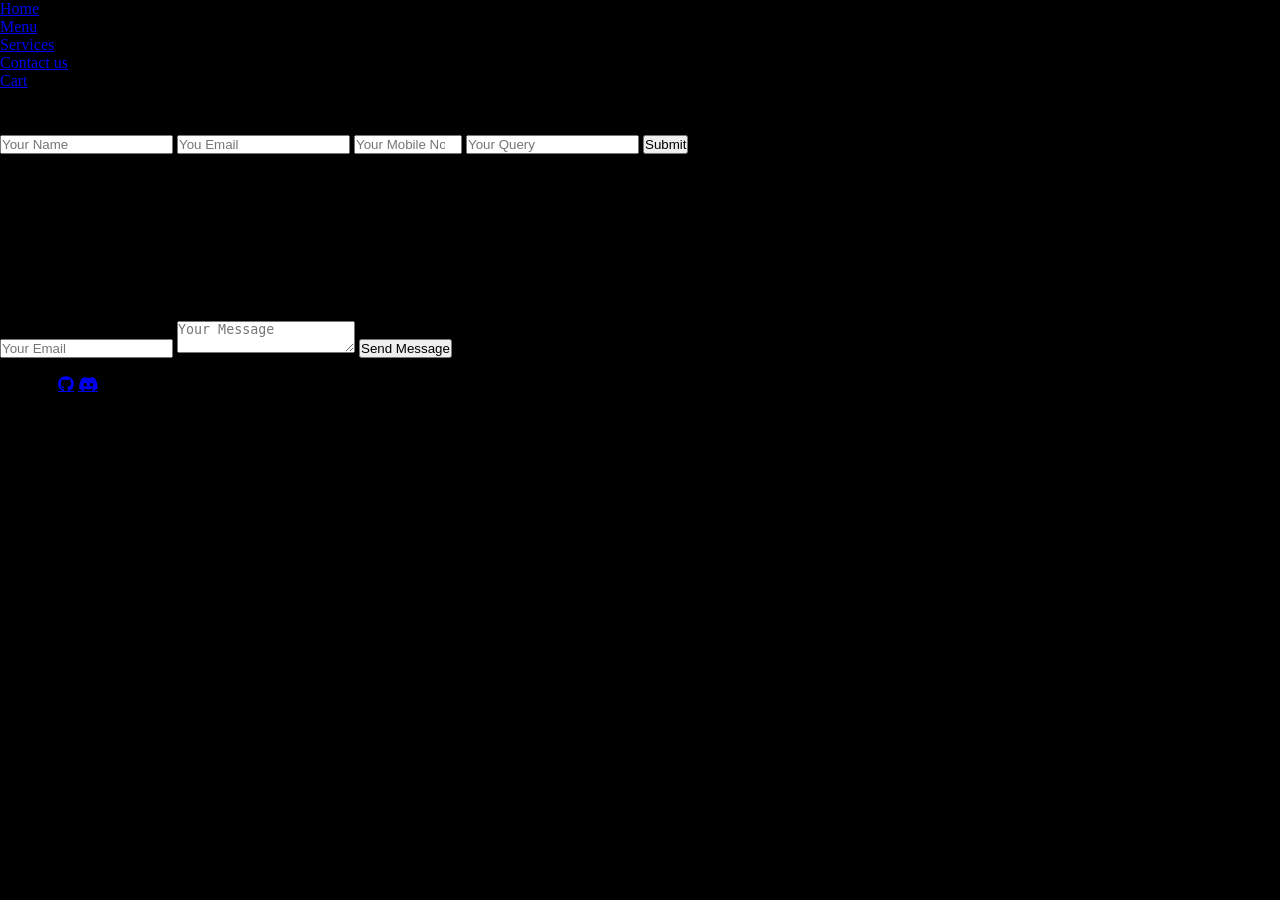
<file: contact_GSSoC_contributed.html>
<!DOCTYPE html>
<html lang="en">

<head>
    <meta charset="UTF-8">
    <meta name="viewport" content="width=device-width, initial-scale=1.0">
    <title>Document</title>

    <link
        href="https://fonts.googleapis.com/css2?family=Fuggles&family=Mooli&family=Oswald:wght@600&family=Roboto:wght@100;300&display=swap"
        rel="stylesheet">
    <link href="https://fonts.googleapis.com/css?family=Baloo+Bhai|Bree+Serif&display=swap" rel="stylesheet">

    <link rel="stylesheet" href="https://cdnjs.cloudflare.com/ajax/libs/font-awesome/6.4.2/css/all.min.css"
        integrity="sha512-z3gLpd7yknf1YoNbCzqRKc4qyor8gaKU1qmn+CShxbuBusANI9QpRohGBreCFkKxLhei6S9CQXFEbbKuqLg0DA=="
        crossorigin="anonymous" referrerpolicy="no-referrer" />
    <link rel="preconnect" href="https://fonts.googleapis.com">
    <link rel="preconnect" href="https://fonts.gstatic.com" crossorigin>
    <link href="https://fonts.googleapis.com/css2?family=Dancing+Script:wght@400..700&display=swap" rel="stylesheet">

    <link rel="stylesheet" href="../style.css">
</head>

<body class="contact_page">
    <header class="contact_header">
        <nav class="navbar">
            <ul id="header-items">
                <li><a href="../index.html">Home</a></li>
                <li><a href="menu.html">Menu</a></li>
                <li><a href="services.html">Services</a></li>
                <li><a href="contact_Samarup.html">Contact us</a></li>
                <li><a href="cart.html">Cart</a></li>
            </ul>
        </nav>
    </header>

    <div class="main_content">
        <div class="contact_info">
            <h2 class="get_in_touch">Get in Touch</h2>
            <p class="contact_message">Hi, thank you so much for choosing Foodies today. Please fill out this form and
                we will get back to you ASAP.</p>
            <form action="/submit" method="POST" class="contact_form">
                <input required class="contact_name" type="text" placeholder="Your Name" />
                <input required class="contact_email" type="email" placeholder="You Email" />
                <input required class="contact_number" type="number" min="0" max="9999999999" pattern="[0-9]{10,}"
                    placeholder="Your Mobile No." />
                <input required class="contact_textarea" type="textarea" placeholder="Your Query" />
                <button class="contact_submit" type="submit">Submit</button>
            </form>
        </div>
        <div class="contact_us">
            <h1>Contact Us</h1>
        </div>
    </div>

    <footer>
        <div class="foot-panel2">
            <ul class="footer-colums">
                <p>Our Pages</p>
                <a>Home</a>
                <a>Menu</a>
                <a>Services</a>
                <a>Contact</a>
                <a>Cart</a>
            </ul>

            <ul class="footer-colums">
                <p> Exclusive Offers</p>
                <a>Foodie Discounts</a>
                <a>Limited-Time Promotions</a>
                <a>Special Event Packages</a>
                <a>Membership Benefits</a>
                <a>Early Access to New Recipes</a>
                <a>VIP Foodie Events</a>
                <a>Personalized Culinary Experiences</a>
            </ul>

            <ul class="footer-colums">
                <p>Payment Products</p>
                <a>Secure Checkout</a>
                <a>Credit/Debit Cards</a>
                <a>Online Payment</a>
                <a>Mobile Wallets</a>
                <a>Contactless Payments</a>
            </ul>

            <form id="contactForm">
                <h3>Contact Us!</h3>
                <!-- <label for="name">Name:</label> -->
                <!-- <input type="text" id="name" name="name" placeholder="Your Name" required>-->
                <!-- <label for="email">Email:</label> -->
                <input type="email" id="email" name="email" placeholder="Your Email" required>

                <!-- <label for="message">Message:</label> -->
                <textarea id="message" name="message" placeholder="Your Message" required></textarea>

                <button id="butt" type="submit">Send Message</button>
            </form>
        </div>

        <div class="foot_panel4">
            <div class="pages">
                <h4>Follow Us</h4>

                <div class="social-icons">
                    <a class="fa-brands fa-facebook"></a>
                    <a class="fa-brands fa-instagram"></a>
                    <a class="fa-brands fa-twitter"></a>
                    <a class="fa-brands fa-github" href="https://github.com/khushi-joshi-05/Food-ordering-website"
                        target="_blank"></a>
                    <a class="fa-brands fa-discord" href="https://discord.com/invite/sybYafYA" target="_blank"></a>
                </div>
                <p>Stay connected with us on social media for the latest updates, recipes, and foodie adventures.
                </p>
                <div class="copyright">
                    &copy; 2024 Foodies . All Rights Reserved. | Developed by Khushi Joshi</p>
                </div>
            </div>
    </footer>
</body>

</html>
</file>
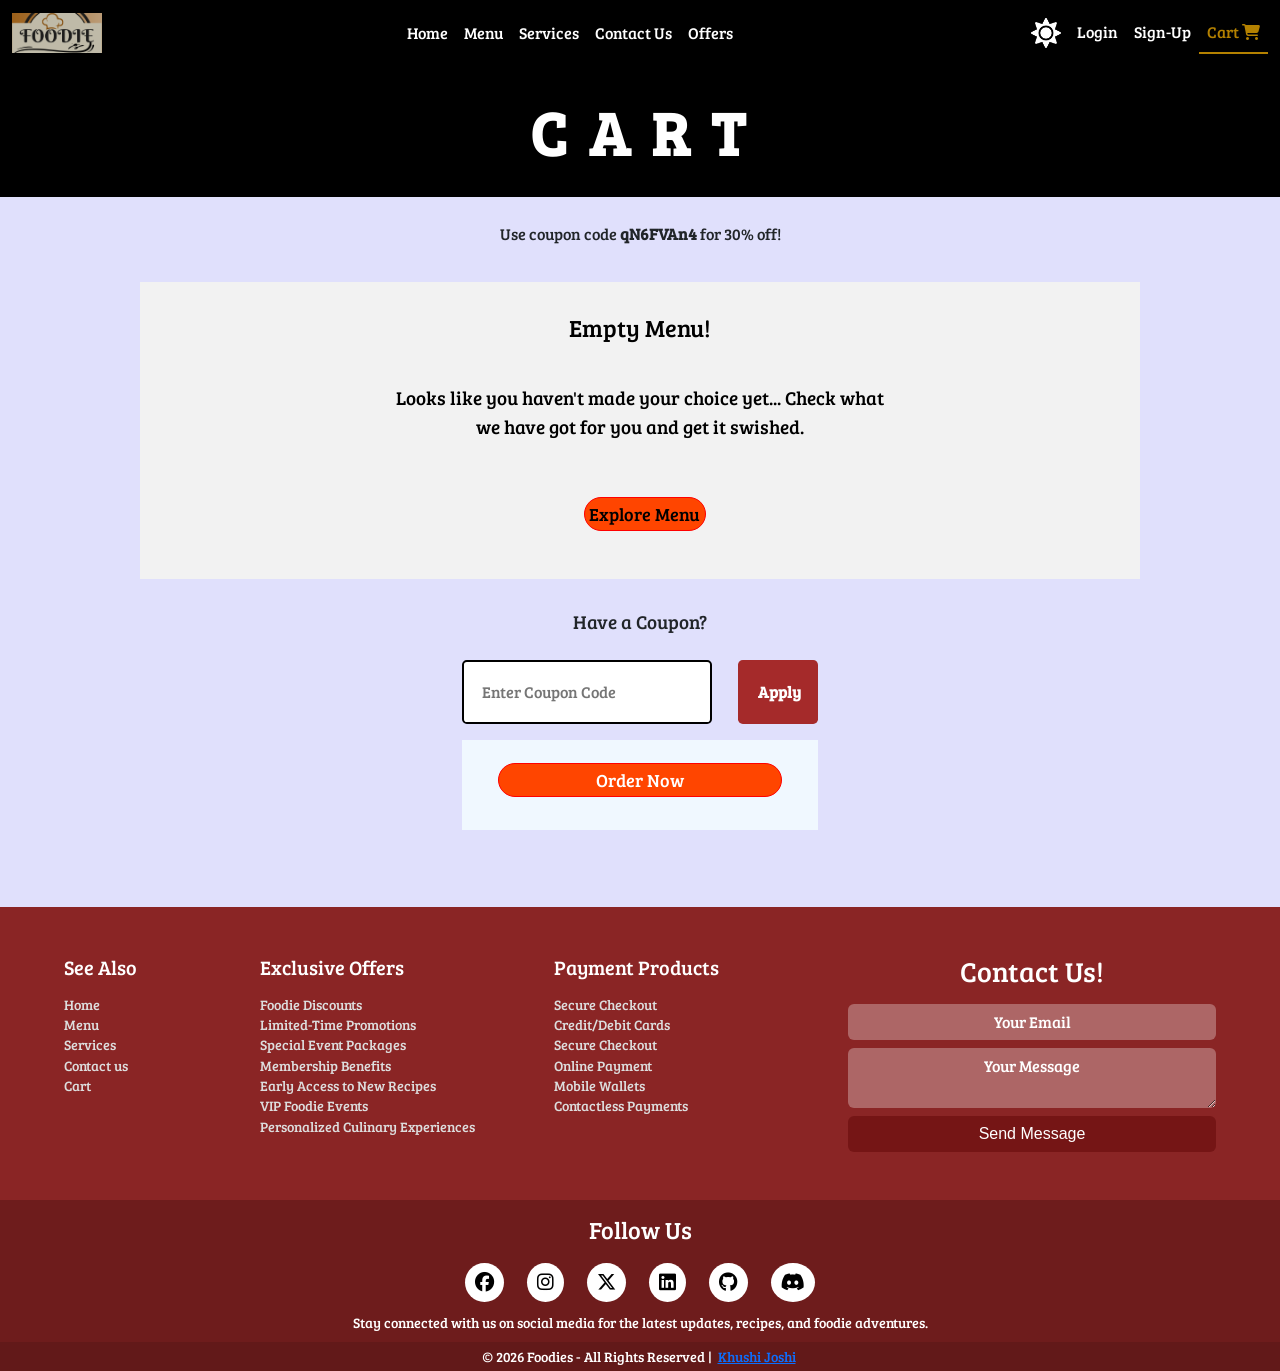
<file: Html-files/cart.html>
<!DOCTYPE html>
<html lang="en">

<head>
    <meta charset="UTF-8">
    <meta name="viewport" content="width=device-width, initial-scale=1.0">
    <title>My Cart</title>
    <link
        href="https://fonts.googleapis.com/css2?family=Fuggles&family=Mooli&family=Oswald:wght@600&family=Roboto:wght@100;300&display=swap"
        rel="stylesheet">
    <link href="https://fonts.googleapis.com/css?family=Baloo+Bhai|Bree+Serif&display=swap" rel="stylesheet">
    <link rel="stylesheet" href="https://cdnjs.cloudflare.com/ajax/libs/font-awesome/6.4.2/css/all.min.css"
        integrity="sha512-z3gLpd7yknf1YoNbCzqRKc4qyor8gaKU1qmn+CShxbuBusANI9QpRohGBreCFkKxLhei6S9CQXFEbbKuqLg0DA=="
        crossorigin="anonymous" referrerpolicy="no-referrer" />
    <link href="https://cdn.jsdelivr.net/npm/bootstrap@5.3.3/dist/css/bootstrap.min.css" rel="stylesheet"
        integrity="sha384-QWTKZyjpPEjISv5WaRU9OFeRpok6YctnYmDr5pNlyT2bRjXh0JMhjY6hW+ALEwIH" crossorigin="anonymous">
    <script src="https://cdn.jsdelivr.net/npm/bootstrap@5.3.3/dist/js/bootstrap.bundle.min.js"
        integrity="sha384-YvpcrYf0tY3lHB60NNkmXc5s9fDVZLESaAA55NDzOxhy9GkcIdslK1eN7N6jIeHz" crossorigin="anonymous"
        defer></script>
    <link rel="stylesheet" href="../Css-files/scroll-top-button.css">
    <link rel="stylesheet" href="../Css-files/content.css">
    <link rel="stylesheet" href="../Css-files/cart.css">
    <link rel="stylesheet" href="../Css-files/navbar.css">
    <link rel="stylesheet" href="../Css-files/footer.css">
</head>

<body>
    <div class="coupen">
        <marquee behavior="" direction="left" class="coupen-inner"></marquee>
    </div>
    <div class="head_container">
        <header>
            <nav class="navbar navbar-expand-lg fixed-top">
                <div class="container-fluid">
                    <a href="../index.html" class="navbar-brand opacity-75 flex-fill">
                        <img src="../Images/logo/Foodielogo.png" height="40">
                    </a>
                    <button class="navbar-toggler order-1" type="button" data-bs-toggle="collapse" data-bs-target=".hamburgeritems"
                        aria-controls="navbarNav" aria-expanded="false" aria-label="Toggle navigation">
                        <span class="navbar-toggler-icon"></span>
                    </button>
                    <div class="collapse navbar-collapse hamburgeritems centerdiv order-2 order-lg-0">
                        <ul class="navbar-nav center-links">
                            <li class="nav-item">
                                <a class="nav-link" aria-current="page" href="../index.html">Home</a>
                            </li>
                            <li class="nav-item">
                                <a class="nav-link" href="../Html-files/menu.html">Menu</a>
                            </li>
                            <li class="nav-item dropdown">
                                <a class="nav-link services" href="../Html-files/services.html" aria-expanded="false">Services</a>
                                <ul class="dropdown-menu">
                                    <li><a class="dropdown-item" href="#">Ordering options</a></li>
                                    <li><a class="dropdown-item" href="#">Order Tracking</a></li>
                                    <li><a class="dropdown-item" href="#">Customer Support</a></li>
                                    <li><a class="dropdown-item" href="#">FAQS</a></li>
                                </ul>
                            </li>
                            <li class="nav-item">
                                <a class="nav-link" href="../Html-files/contact.html">Contact Us</a>
                            </li>
                            <li class="nav-item">
                                <a class="nav-link" href="../Html-files/offers.html">Offers</a>
                            </li>
                        </ul>
                    </div>
                    <div class="order-0 ml-auto p-2">
                        <img class="nav-link" src="../Images/navbar/sun.png" id="theme-toggle-icon" alt="theme toggler button">
                    </div>
                    <div class="collapse navbar-collapse hamburgeritems enddiv order-3 ">
                        <ul class="navbar-nav end-links">
                            <li class="nav-item">
                                <a class="nav-link" href="../Html-files/login.html">Login</a>
                            </li>
                            <li class="nav-item">
                                <a class="nav-link" href="../Html-files/signup.html">Sign-Up</a>
                            </li>
                            <li class="nav-item">
                                <a class="nav-link active" href="../Html-files/cart.html">
                                    Cart
                                    <i class="fa-solid fa-cart-shopping"></i>
                                </a>
                            </li>
                        </ul>
                    </div>
                </div>
            </nav>
        </header>

        <div class="mainhead">
            <h1>C A R T</h1>
        </div>
    </div>

    <section class="cart-section">
        <div id="couponCode">
            <p>Use coupon code <b>qN6FVAn4</b> for 30% off!</p>
        </div>

        <div class="cart">
            <div class="empty-cart">
            </div>
            <div class="cart-details">
                <div id="cart-items">
                </div>
                <div id="cart-total"></div>
            </div>
        </div>


        <!-- Input Section For Coupon Code -->

        <div class="inputForCoupon">

            <label for="couponCodes" id="haveCoupon">Have a Coupon?</label>
            <div class="enterCouponCode">
                <input type="text" name="inputCode" id="inputCode" placeholder="Enter Coupon Code">
                <button id="applyCouponButton" onclick="applyFirstTimeDiscount()">Apply</button>
            </div>

            <p class="congomessagebox">
                <button type="submit" class="butt" id="orderNowButton">Order Now</button>
                <!-- id="orderNowButton" class="butt"-->
            <div id="myModal" class="modal">
                <div class="modal-content">
                    <span class="close">&times;</span>

                    <!-- <h1>Congratulations!</h1> -->
                    <center><img src="../Images/party-popper.jpg" width="70" height="100"><img
                            src="../Images/congratulation-text.jpg" width="290" height="120"> <img
                            src="../Images/party-popper.jpg" width="70" height="100"></center>

                    <center>
                        <p>Thankyou for choosing our foodie!!</p>
                    </center>
                    <center><img src="../Images/order-placedsign.jpg" width="120" height="80"></center>
                    <center>
                        <p>You have made your first order.</p>
                    </center>
                    <center> <b> Follow us on:</b></center>
                    <center><img src="../Images/social-media-symbols.png" height="30"></center>
                </div>
            </div>
            </p>

        </div>
    </section>
    
        <footer>
            <div class="foot-panel1 w-100">
                <div class="container-fluid py-5 px-0">
                    <div class="row justify-content-evenly gy-5">
                        <div class="col-6 col-sm-3 col-md-2 col-xl-2">
                            <h5 class="mb-3">See Also</h5>
                            <ul class="nav flex-column">
                                <li class="nav-item">
                                    <a class="nav-link" href="../index.html">Home</a>
                                </li>
                                <li class="nav-item">
                                    <a class="nav-link" href="../Html-files/menu.html">Menu</a>
                                </li>
                                <li class="nav-item">
                                    <a class="nav-link" href="../Html-files/services.html">Services</a>
                                </li>
                                <li class="nav-item">
                                    <a class="nav-link" href="../Html-files/contact.html">Contact us</a>
                                </li>
                                <li class="nav-item">
                                    <a class="nav-link" href="../Html-files/cart.html">Cart</a>
                                </li>
                            </ul>
                        </div>

                        <div class="col-6 col-sm-5 col-md-3 col-xl-3">
                            <h5 class="mb-3">Exclusive Offers</h5>
                            <ul class="nav flex-column">
                                <li class="nav-item">
                                    <a href="#" class="nav-link">Foodie Discounts</a>
                                </li>
                                <li class="nav-item">
                                    <a class="nav-link" href="#">Limited-Time Promotions</a>
                                </li>
                                <li class="nav-item">
                                    <a class="nav-link" href="#">Special Event Packages</a>
                                </li>
                                <li class="nav-item">
                                    <a class="nav-link" href="#">Membership Benefits</a>
                                </li>
                                <li class="nav-item">
                                    <a class="nav-link" href="#">Early Access to New Recipes</a>
                                </li>
                                <li class="nav-item">
                                    <a class="nav-link" href="#">VIP Foodie Events</a>
                                </li>
                                <li class="nav-item">
                                    <a class="nav-link" href="#">Personalized Culinary Experiences</a>
                                </li>
                            </ul>
                        </div>

                        <div class="col-6 col-sm-4 col-md-4 col-xl-3">
                            <h5 class="mb-3">Payment Products</h5>
                            <ul class="nav flex-column">
                                <li class="nav-item">
                                    <a href="" class="nav-link">Secure Checkout</a>
                                </li>
                                <li class="nav-item">
                                    <a href="" class="nav-link">Credit/Debit Cards</a>
                                </li>
                                <li class="nav-item">
                                    <a href="" class="nav-link">Secure Checkout</a>
                                </li>
                                <li class="nav-item">
                                    <a href="" class="nav-link">Online Payment</a>
                                </li>
                                <li class="nav-item">
                                    <a href="" class="nav-link">Mobile Wallets</a>
                                </li>
                                <li class="nav-item">
                                    <a href="" class="nav-link">Contactless Payments</a>
                                </li>
                            </ul>
                        </div>

                        <div class="col-6 col-md-3 col-xl-4">
                            <form id="contactForm" action="https://formsubmit.co/xyz@gmail.com" method="POST">
                                <h3 class="text-center mb-3">Contact Us!</h3>
                                <input type="email" id="footer-email" name="email" placeholder="Your Email"
                                    class="text-center form-control mb-2" required>
                                <textarea id="footer-message" name="message" placeholder="Your Message"
                                    class="text-center form-control mb-2" required></textarea>
                                <div class="d-grid gap-2 col-12">
                                    <button type="submit" class="btn btn-danger">Send Message</button>
                                </div>
                            </form>
                        </div>
                    </div>
                </div>
            </div>
            <div class="foot-panel2">
                <div class="media-handles pt-3 pb-2">
                    <h4>Follow Us</h4>
                    <div class="social-icons">
                        <a class="fa-brands fa-facebook" href="https://facebook.com" target="_blank"></a>
                        <a class="fa-brands fa-instagram" href="https://instagram.com" target="_blank"></a>
                        <a class="fa-brands fa-x-twitter" href="https://twitter.com" target="_blank"></a>
                        <a class="fa-brands fa-linkedin" href="https://linkedin.com" target="_blank"></a>
                        <a class="fa-brands fa-github" href="https://github.com/khushi-joshi-05/Food-ordering-website"
                            target="_blank"></a>
                        <a class="fa-brands fa-discord" href="https://discord.com/invite/sybYafYA" target="_blank"></a>
                    </div>
                    <p class="text"> Stay connected with us on social media for the latest updates, recipes, and foodie
                        adventures. </p>
                </div>
                <div class="copyright py-1">
                    &copy;
                    <span id="copyright-year"></span> Foodies - All Rights Reserved |
                    <span id="author">
                        <a href="https://www.linkedin.com/in/khushi-joshi-95a587256/" target="_blank">Khushi Joshi</a>
                    </span>
                </div>
            </div>
        </footer>

        <!--Scroll top button-->
        <button id="scroll-top-button" class="scroll-top-button" onclick="goToTop()">
            <svg xmlns="http://www.w3.org/2000/svg" height="24px" viewBox="0 -960 960 960" width="24px" fill="white"
                class="arrow">
                <path d="M440-160v-487L216-423l-56-57 320-320 320 320-56 57-224-224v487h-80Z" />
            </svg>
        </button>
        <!--Scroll top button finish-->

        <script>document.getElementById("copyright-year").textContent = new Date().getFullYear();</script>
        <script src="navbar.js"></script>
        <script src="cart.js"></script>
        <script src="top.js"></script>
</body>

</html>
</file>
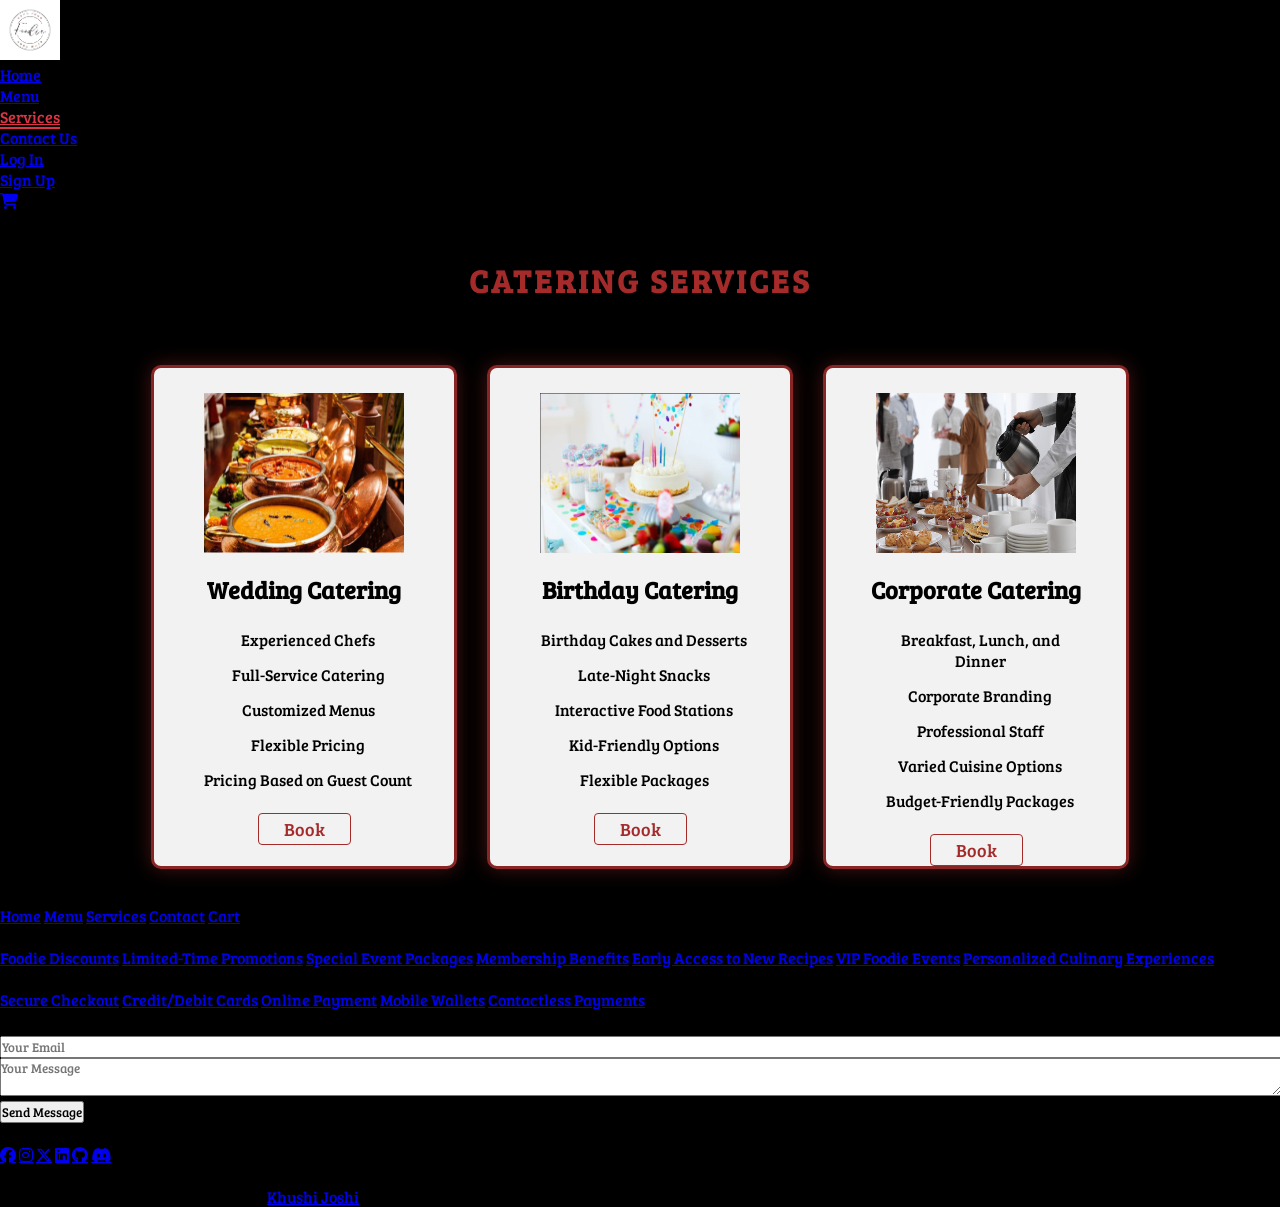
<file: Html-files/cateringservices.html>
<!DOCTYPE html>
<html lang="en">

<head>
    <meta charset="UTF-8">
    <meta name="viewport" content="width=device-width, initial-scale=1.0">
    <title>Services - Food Ordering Website</title>
    <link rel="stylesheet" href="https://cdnjs.cloudflare.com/ajax/libs/font-awesome/6.4.2/css/all.min.css"
        integrity="sha512-z3gLpd7yknf1YoNbCzqRKc4qyor8gaKU1qmn+CShxbuBusANI9QpRohGBreCFkKxLhei6S9CQXFEbbKuqLg0DA=="
        crossorigin="anonymous" referrerpolicy="no-referrer" />

    <link
        href="https://fonts.googleapis.com/css2?family=Fuggles&family=Mooli&family=Oswald:wght@600&family=Roboto:wght@100;300&display=swap"
        rel="stylesheet">
    <link href="https://fonts.googleapis.com/css?family=Baloo+Bhai|Bree+Serif&display=swap" rel="stylesheet">
    <link rel="stylesheet" href="../Css-files/content.css">
    <link rel="stylesheet" href="../Css-files/services.css">
    <link rel="stylesheet" href="../Css-files/cateringservices.css">
</head>

<body>

    <div class="head_container_service">
        <header>
            <nav>
                <div class="navigbar">
                    <div class="logo">
                        <a href="../index.html"><img src="../Images/foodie 3.png" height="60"
                                class="transparent-image"></a>
                    </div>
                    <ul class="ul1">
                        <li><a href="../index.html">Home</a></li>
                        <li><a href="menu.html">Menu</a></li>
                        <li><a href="services.html" id="active-page">Services</a></li>
                        <li><a href="offers.html">Contact Us</a></li>
                    </ul>
                    <div>
                        <ul class="ul2">
                            <li><a href="login.html">Log In</a></li>
                            <li><a href="signup.html">Sign Up</a></li>
                            <li><a class="" href="cart.html"><i class="fa-solid fa-cart-shopping"></i></a></li>
                        </ul>
                    </div>
                </div>
            </nav>
        </header>
        <div>
            <h1> CATERING SERVICES</h1>
            <div class="first_cont">
                <div class="items">
                    <img src="../Images/weddingimage.png" alt="Wedding Catering">
                    <h2>Wedding Catering</h2>
                    <ul class="container">
                        <li> Experienced Chefs</li>
                        <li> Full-Service Catering </li>
                        <li> Customized Menus</li>
                        <li> Flexible Pricing </li>
                        <li> Pricing Based on Guest Count</li>
                    </ul>
                    <button class="but">Book</button>
                </div>
                <div class="items">
                    <img src="../Images/birthdayImage.png" alt="Birthday Catering">
                    <h2>Birthday Catering</h2>
                    <ul class="container">
                        <li> Birthday Cakes and Desserts</li>
                        <li> Late-Night Snacks </li>
                        <li> Interactive Food Stations</li>
                        <li> Kid-Friendly Options</li>
                        <li> Flexible Packages</li>
                    </ul>
                    <button class="but">Book</button>
                </div>
                <div class="items">
                    <img src="../Images/corporateimage.png" alt="Corporate Catering">
                    <h2>Corporate Catering</h2>
                    <ul class="container">
                        <li> Breakfast, Lunch, and Dinner</li>
                        <li> Corporate Branding</li>
                        <li> Professional Staff</li>
                        <li>Varied Cuisine Options</li>
                        <li>Budget-Friendly Packages</li>
                    </ul>
                    <button class="but">Book</button>
                </div>

            </div>
        </div>





        <footer>
            <div class="foot-panel2">
                <ul class="footer-colums">
                    <p>Our Pages</p>
                    <a href="../index.html">Home</a>
                    <a href="menu.html">Menu</a>
                    <a href="#">Services</a>
                    <a href="offers.html">Contact</a>
                    <a href="cart.html">Cart</a>
                </ul>

                <ul class="footer-colums">
                    <p> Exclusive Offers</p>
                    <a href="#">Foodie Discounts</a>
                    <a href="#">Limited-Time Promotions</a>
                    <a href="#">Special Event Packages</a>
                    <a href="#">Membership Benefits</a>
                    <a href="#">Early Access to New Recipes</a>
                    <a href="#">VIP Foodie Events</a>
                    <a href="#">Personalized Culinary Experiences</a>
                </ul>

                <ul class="footer-colums">
                    <p>Payment Products</p>
                    <a href="#">Secure Checkout</a>
                    <a href="#">Credit/Debit Cards</a>
                    <a href="#">Online Payment</a>
                    <a href="#">Mobile Wallets</a>
                    <a href="#">Contactless Payments</a>
                </ul>

                <form id="contactForm">
                    <h3>Contact Us!</h3>
                    <!-- <label for="name">Name:</label> -->
                    <!-- <input type="text" id="name" name="name" placeholder="Your Name" required>-->
                    <!-- <label for="email">Email:</label> -->
                    <input type="email" id="email" name="email" placeholder="Your Email" required>

                    <!-- <label for="message">Message:</label> -->
                    <textarea id="message" name="message" placeholder="Your Message" required></textarea>

                    <button id="butt" type="submit">Send Message</button>
                </form>
            </div>

            <div class="foot_panel4">
                <div class="pages">
                    <h4>Follow Us</h4>

                    <div class="social-icons">
                        <a class="fa-brands fa-facebook" href="https://facebook.com" target="_blank"></a>
                        <a class="fa-brands fa-instagram" href="https://instagram.com" target="_blank"></a>
                        <a class="fa-brands fa-x-twitter" href="https://twitter.com" target="_blank"></a>
                        <a class="fa-brands fa-linkedin" href="https://linkedin.com" target="_blank"></a>
                        <a class="fa-brands fa-github" href="https://github.com/khushi-joshi-05/Food-ordering-website"
                            target="_blank"></a>
                        <a class="fa-brands fa-discord" href="https://discord.com/invite/sybYafYA" target="_blank"></a>
                    </div>
                    <p>Stay connected with us on social media for the latest updates, recipes, and foodie
                        adventures.
                    </p>
                    <div class="copyright">
                        &copy; <span id="copyright-year"></span> Foodies - All Rights Reserved | <span id="author">
                            <a href="https://www.linkedin.com/in/khushi-joshi-95a587256/" target="_blank">Khushi
                                Joshi</a>
                        </span></p>
                    </div>
                </div>
            </div>
        </footer>

        <script>document.getElementById("copyright-year").textContent = new Date().getFullYear();</script>
</body>

</html>
</file>
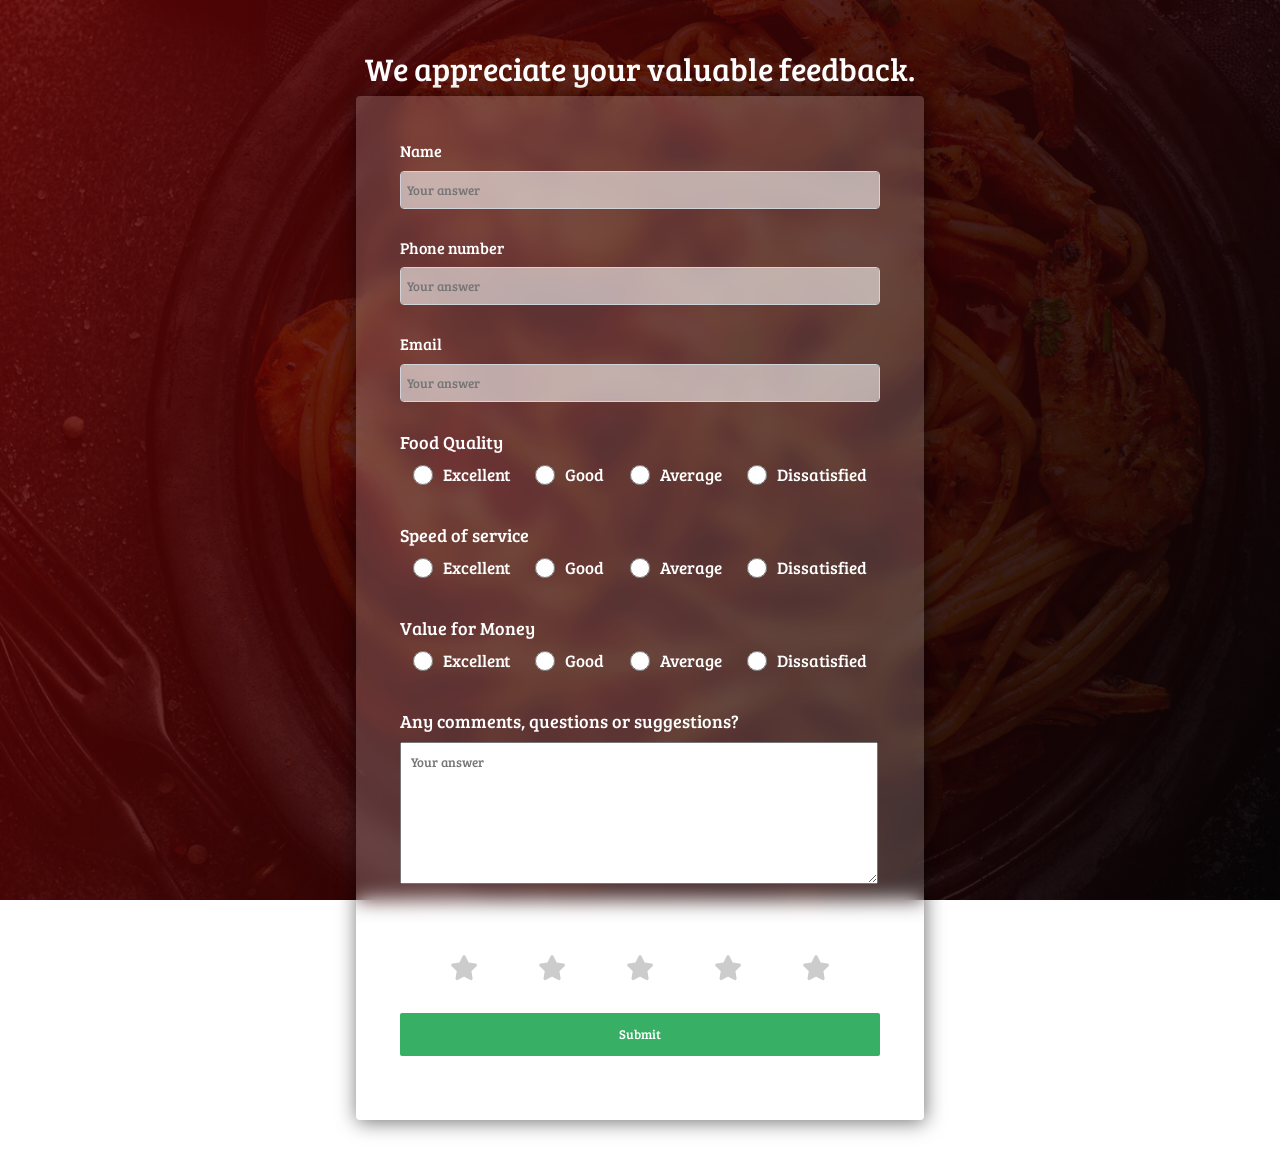
<file: Html-files/feedback.html>
<!DOCTYPE html>
<html lang="en">
<head>
    <meta charset="UTF-8">
    <meta name="viewport" content="width=device-width, initial-scale=1.0">
    <title>Document</title>
    <link rel="stylesheet" href="../Css-files/feedback.css">
    <script src="menuStars.js"></script>
    <link rel="stylesheet" href="https://cdnjs.cloudflare.com/ajax/libs/font-awesome/6.4.2/css/all.min.css"
    integrity="sha512-z3gLpd7yknf1YoNbCzqRKc4qyor8gaKU1qmn+CShxbuBusANI9QpRohGBreCFkKxLhei6S9CQXFEbbKuqLg0DA=="
    crossorigin="anonymous" referrerpolicy="no-referrer" />
    <link href="https://fonts.googleapis.com/css2?family=Fuggles&family=Mooli&family=Oswald:wght@600&family=Roboto:wght@100;300&display=swap" rel="stylesheet">
    <link href="https://fonts.googleapis.com/css?family=Baloo+Bhai|Bree+Serif&display=swap" rel="stylesheet">
</head>
<body>
    <div class="main-outer">
    <header>
        <h1 id="title" class="text-center">We appreciate your valuable feedback.</h1>
        
    </header>
    <form id="survey=-form">
        <fieldset>
            <label id="name_and_surname-label" for="name_and_surname">Name</label>
            <input id="name_and_surname" type="text" placeholder="Your answer" required class="form-control" />
        </fieldset>
        <fieldset>
            <label id="phone_number-label" for="phone_number">Phone number</label>
            <input id="phone_number" type="text" placeholder="Your answer" required class="form-control" />
        </fieldset>
        <fieldset>
            <label id="email-label" for="email">Email</label>
            <input id="email" type="text" placeholder="Your answer" required class="form-control" />
        </fieldset>
        <fieldset>
            <p class="pform">Food Quality</p>
            <div class="fqual">
            <label for="own_vhicle-yes"><input type="radio" name="quality" id="exc1" value="yes" class="input-radio" />Excellent</label>
            <label for="own_vhicle-no"><input type="radio" name="quality" id="good1" value="no" class="input-radio" />Good</label>
            <label for="own_vhicle-no"><input type="radio" name="quality" id="avg1" value="no" class="input-radio" />Average</label>
            <label for="own_vhicle-no"><input type="radio" name="quality" id="dis1" value="no" class="input-radio" />Dissatisfied</label>
        </div>
        </fieldset>
        <fieldset>
            <p class="pform">Speed of service</p>
            <div class="fqual">
            <label for="own_vhicle-yes"><input type="radio" name="speed" id="exc2" value="yes" class="input-radio" />Excellent</label>
            <label for="own_vhicle-no"><input type="radio" name="speed" id="good2" value="no" class="input-radio" />Good</label>
            <label for="own_vhicle-no"><input type="radio" name="speed" id="avg2" value="no" class="input-radio" />Average</label>
            <label for="own_vhicle-no"><input type="radio" name="speed" id="dis2" value="no" class="input-radio" />Dissatisfied</label>
        </div>
        </fieldset>
        <fieldset>
            <p class="pform">Value for Money</p>
            <div class="fqual">
            <label for="own_vhicle-yes"><input type="radio" name="value" id="exc3" value="yes" class="input-radio" />Excellent</label>
            <label for="own_vhicle-no"><input type="radio" name="value" id="good2" value="no" class="input-radio" />Good</label>
            <label for="own_vhicle-no"><input type="radio" name="value" id="avg3" value="no" class="input-radio" />Average</label>
            <label for="own_vhicle-no"><input type="radio" name="value" id="dis3" value="no" class="input-radio" />Dissatisfied</label>
        </div>
        </fieldset>
        
       
        <fieldset>
            <p class="pform">Any comments, questions or suggestions?</p>
        <textarea id="comments" name="comments" placeholder="Your answer" class="input-textarea"></textarea>
        </fieldset>
        <fieldset class="">
            <p class="rate-tit">How much would you like to rate us?</p>
            <div class="star-rating">
            <div class="star-button" onclick="rateItem(this, 1)"><i class="fas fa-star"></i></div>
            <div class="star-button" onclick="rateItem(this, 2)"><i class="fas fa-star"></i></div>
            <div class="star-button" onclick="rateItem(this, 3)"><i class="fas fa-star"></i></div>
            <div class="star-button" onclick="rateItem(this, 4)"><i class="fas fa-star"></i></div>
            <div class="star-button" onclick="rateItem(this, 5)"><i class="fas fa-star"></i></div>
        </div>
    </fieldset>
        <fieldset>
            <button type="submit" id="submit" class="submit-button">Submit</button>
        </fieldset>
    </form>
</div>
</body>
</html>
</file>
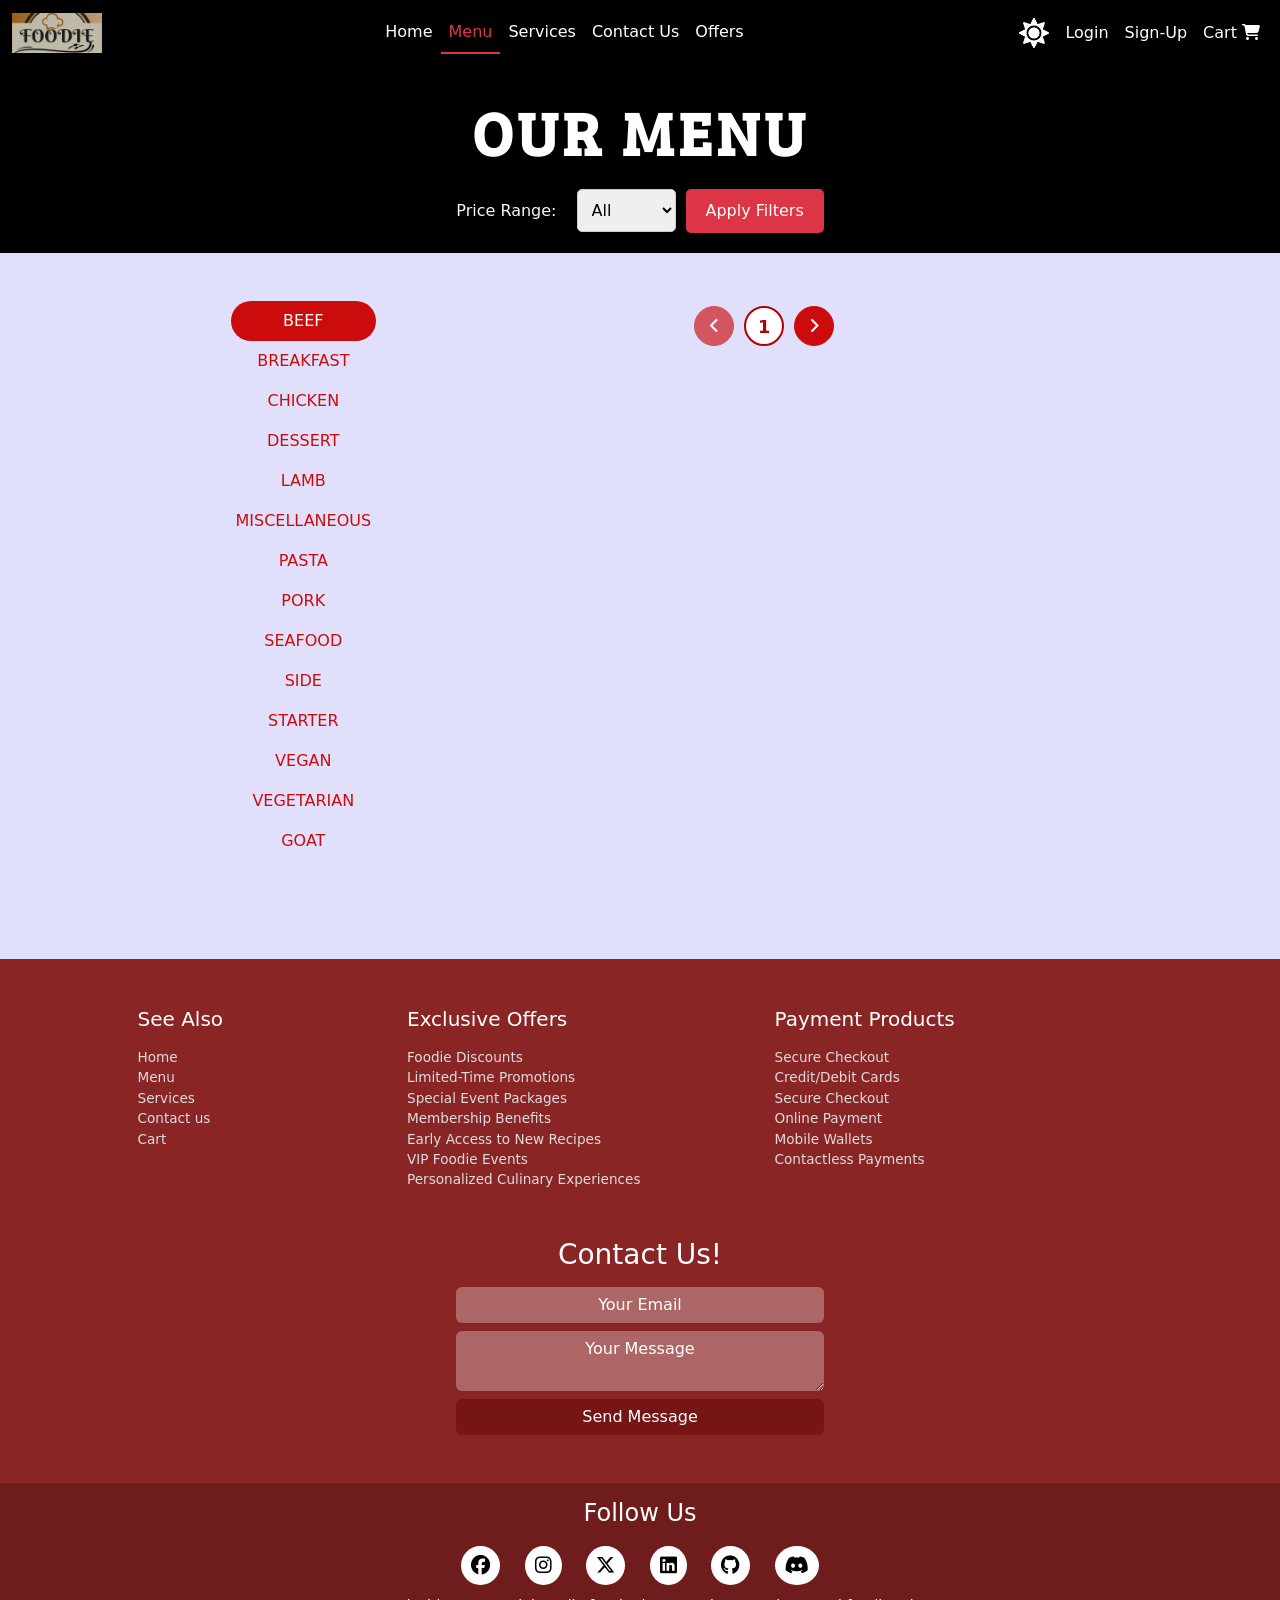
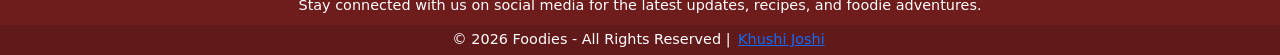
<file: Html-files/menu.html>
<!DOCTYPE html>
<html lang="en">
  <head>
    <meta charset="UTF-8" />
    <meta name="viewport" content="width=device-width, initial-scale=1.0" />
    <title>Menu - Food Ordering Website</title>

    <link
      href="https://fonts.googleapis.com/css2?family=Fuggles&family=Mooli&family=Oswald:wght@600&family=Roboto:wght@100;300&display=swap"
      rel="stylesheet"
    />
    <link
      href="https://fonts.googleapis.com/css?family=Baloo+Bhai|Bree+Serif&display=swap"
      rel="stylesheet"
    />
    <link
      rel="stylesheet"
      href="https://cdnjs.cloudflare.com/ajax/libs/font-awesome/6.4.2/css/all.min.css"
      integrity="sha512-z3gLpd7yknf1YoNbCzqRKc4qyor8gaKU1qmn+CShxbuBusANI9QpRohGBreCFkKxLhei6S9CQXFEbbKuqLg0DA=="
      crossorigin="anonymous"
      referrerpolicy="no-referrer"
    />
    <link
      href="https://cdn.jsdelivr.net/npm/bootstrap@5.3.3/dist/css/bootstrap.min.css"
      rel="stylesheet"
      integrity="sha384-QWTKZyjpPEjISv5WaRU9OFeRpok6YctnYmDr5pNlyT2bRjXh0JMhjY6hW+ALEwIH"
      crossorigin="anonymous"
    />
    <script
      src="https://cdn.jsdelivr.net/npm/bootstrap@5.3.3/dist/js/bootstrap.bundle.min.js"
      integrity="sha384-YvpcrYf0tY3lHB60NNkmXc5s9fDVZLESaAA55NDzOxhy9GkcIdslK1eN7N6jIeHz"
      crossorigin="anonymous"
      defer
    ></script>
    <link rel="stylesheet" href="../Css-files/scroll-top-button.css" />
    <link rel="stylesheet" href="../Css-files/content.css" />
    <link rel="stylesheet" href="../Css-files/navbar.css" />
    <link rel="stylesheet" href="../Css-files/footer.css" />
    <link rel="stylesheet" href="https://unpkg.com/aos@next/dist/aos.css" />
  </head>

  <body>
    <nav class="navbar navbar-expand-lg fixed-top">
      <div class="container-fluid">
        <a href="../index.html" class="navbar-brand opacity-75 flex-fill">
          <img src="../Images/logo/Foodielogo.png" height="40" />
        </a>
        <button
          class="navbar-toggler order-1"
          type="button"
          data-bs-toggle="collapse"
          data-bs-target=".hamburgeritems"
          aria-controls="navbarNav"
          aria-expanded="false"
          aria-label="Toggle navigation"
        >
          <span class="navbar-toggler-icon"></span>
        </button>
        <div
          class="collapse navbar-collapse hamburgeritems centerdiv order-2 order-lg-0"
        >
          <ul class="navbar-nav center-links">
            <li class="nav-item">
              <a class="nav-link" aria-current="page" href="../index.html"
                >Home</a
              >
            </li>
            <li class="nav-item">
              <a class="nav-link active" href="../Html-files/menu.html">Menu</a>
            </li>
            <li class="nav-item dropdown">
              <a
                class="nav-link services"
                href="../Html-files/services.html"
                aria-expanded="false"
                >Services</a
              >
              <ul class="dropdown-menu">
                <li><a class="dropdown-item" href="#">Ordering options</a></li>
                <li><a class="dropdown-item" href="#">Order Tracking</a></li>
                <li><a class="dropdown-item" href="#">Customer Support</a></li>
                <li><a class="dropdown-item" href="#">FAQS</a></li>
              </ul>
            </li>
            <li class="nav-item">
              <a class="nav-link" href="../Html-files/contact.html"
                >Contact Us</a
              >
            </li>
            <li class="nav-item">
              <a class="nav-link" href="../Html-files/offers.html">Offers</a>
            </li>
          </ul>
        </div>
        <div class="order-0 ml-auto p-2">
          <img
            class="nav-link"
            src="../Images/navbar/sun.png"
            id="theme-toggle-icon"
            alt="theme toggler button"
          />
        </div>
        <div class="collapse navbar-collapse hamburgeritems enddiv order-3">
          <ul class="navbar-nav end-links">
            <li class="nav-item">
              <a class="nav-link" href="../Html-files/login.html">Login</a>
            </li>
            <li class="nav-item">
              <a class="nav-link" href="../Html-files/signup.html">Sign-Up</a>
            </li>
            <li class="nav-item">
              <a class="nav-link" href="../Html-files/cart.html">
                Cart
                <i class="fa-solid fa-cart-shopping"></i>
              </a>
            </li>
          </ul>
        </div>
      </div>
    </nav>
    <!-- </header> -->
    <div class="head_container">
      <div class="mainhead">
        <h1 class="m-0">OUR MENU</h1>
      </div>
    </div>

    <section class="filter_container">
      <div class="filters">
        <label for="filter-price">Price Range:</label>
        <select id="filter-price">
          <option value="all">All</option>
          <option value="0-5">0 - 5</option>
          <option value="5-10">5 - 10</option>
          <option value="10-15">10 - 15</option>
          <option value="15-20">15 - 20</option>
        </select>

        <button onclick="filterMenu()">Apply Filters</button>
      </div>
    </section>

    <section class="menu-container py-5">
      <div class="container-fluid">
        <div class="row g-2">
          <div class="col-12 col-sm-6 col-md-3 col-xl-1 mx-auto">
            <div
              class="nav flex-column nav-pills"
              id="v-pills-tab"
              role="tablist"
              aria-orientation="vertical"
            ></div>
          </div>
          <div class="col-12 col-md-9">
            <div class="menu-items">
              <div class="tab-content" id="pills-tabContent"></div>
            </div>
          </div>
        </div>
      </div>
    </section>

    <!-- footer -->
    <footer>
      <div class="foot-panel1 w-100">
        <div class="container-fluid py-5 px-0">
          <div class="row justify-content-evenly gy-5">
            <div class="col-6 col-sm-3 col-md-2 col-xl-2">
              <h5 class="mb-3">See Also</h5>
              <ul class="nav flex-column">
                <li class="nav-item">
                  <a class="nav-link" href="../index.html">Home</a>
                </li>
                <li class="nav-item">
                  <a class="nav-link" href="../Html-files/menu.html">Menu</a>
                </li>
                <li class="nav-item">
                  <a class="nav-link" href="../Html-files/services.html"
                    >Services</a
                  >
                </li>
                <li class="nav-item">
                  <a class="nav-link" href="../Html-files/contact.html"
                    >Contact us</a
                  >
                </li>
                <li class="nav-item">
                  <a class="nav-link" href="../Html-files/cart.html">Cart</a>
                </li>
              </ul>
            </div>

            <div class="col-6 col-sm-5 col-md-3 col-xxl-3">
              <h5 class="mb-3">Exclusive Offers</h5>
              <ul class="nav flex-column">
                <li class="nav-item">
                  <a href="#" class="nav-link">Foodie Discounts</a>
                </li>
                <li class="nav-item">
                  <a class="nav-link" href="#">Limited-Time Promotions</a>
                </li>
                <li class="nav-item">
                  <a class="nav-link" href="#">Special Event Packages</a>
                </li>
                <li class="nav-item">
                  <a class="nav-link" href="#">Membership Benefits</a>
                </li>
                <li class="nav-item">
                  <a class="nav-link" href="#">Early Access to New Recipes</a>
                </li>
                <li class="nav-item">
                  <a class="nav-link" href="#">VIP Foodie Events</a>
                </li>
                <li class="nav-item">
                  <a class="nav-link" href="#"
                    >Personalized Culinary Experiences</a
                  >
                </li>
              </ul>
            </div>

            <div class="col-6 col-sm-4 col-md-4 col-xxl-3">
              <h5 class="mb-3">Payment Products</h5>
              <ul class="nav flex-column">
                <li class="nav-item">
                  <a href="" class="nav-link">Secure Checkout</a>
                </li>
                <li class="nav-item">
                  <a href="" class="nav-link">Credit/Debit Cards</a>
                </li>
                <li class="nav-item">
                  <a href="" class="nav-link">Secure Checkout</a>
                </li>
                <li class="nav-item">
                  <a href="" class="nav-link">Online Payment</a>
                </li>
                <li class="nav-item">
                  <a href="" class="nav-link">Mobile Wallets</a>
                </li>
                <li class="nav-item">
                  <a href="" class="nav-link">Contactless Payments</a>
                </li>
              </ul>
            </div>

            <div class="col-6 col-md-3 col-xl-4">
              <form
                id="contactForm"
                action="https://formsubmit.co/xyz@gmail.com"
                method="POST"
              >
                <h3 class="text-center mb-3">Contact Us!</h3>
                <input
                  type="email"
                  id="footer-email"
                  name="email"
                  placeholder="Your Email"
                  class="text-center form-control mb-2"
                  required
                />
                <textarea
                  id="footer-message"
                  name="message"
                  placeholder="Your Message"
                  class="text-center form-control mb-2"
                  required
                ></textarea>
                <div class="d-grid gap-2 col-12">
                  <button type="submit" class="btn btn-danger">
                    Send Message
                  </button>
                </div>
              </form>
            </div>
          </div>
        </div>
      </div>
      <div class="foot-panel2">
        <div class="media-handles pt-3 pb-2">
          <h4>Follow Us</h4>
          <div class="social-icons">
            <a
              class="fa-brands fa-facebook"
              href="https://facebook.com"
              target="_blank"
            ></a>
            <a
              class="fa-brands fa-instagram"
              href="https://instagram.com"
              target="_blank"
            ></a>
            <a
              class="fa-brands fa-x-twitter"
              href="https://twitter.com"
              target="_blank"
            ></a>
            <a
              class="fa-brands fa-linkedin"
              href="https://linkedin.com"
              target="_blank"
            ></a>
            <a
              class="fa-brands fa-github"
              href="https://github.com/khushi-joshi-05/Food-ordering-website"
              target="_blank"
            ></a>
            <a
              class="fa-brands fa-discord"
              href="https://discord.com/invite/sybYafYA"
              target="_blank"
            ></a>
          </div>
          <p class="text">
            Stay connected with us on social media for the latest updates,
            recipes, and foodie adventures.
          </p>
        </div>
        <div class="copyright py-1">
          &copy;
          <span id="copyright-year"></span> Foodies - All Rights Reserved |
          <span id="author">
            <a
              href="https://www.linkedin.com/in/khushi-joshi-95a587256/"
              target="_blank"
              >Khushi Joshi</a
            >
          </span>
        </div>
      </div>
    </footer>

    <button
      id="scroll-top-button"
      class="scroll-top-button"
      onclick="goToTop()"
    >
      <svg
        xmlns="http://www.w3.org/2000/svg"
        height="24px"
        viewBox="0 -960 960 960"
        width="24px"
        fill="white"
        class="arrow"
      >
        <path
          d="M440-160v-487L216-423l-56-57 320-320 320 320-56 57-224-224v487h-80Z"
        />
      </svg>
    </button>

    <script>
      document.getElementById("copyright-year").textContent =
        new Date().getFullYear();
    </script>

    <script src="./MenuAPI.js"></script>
    <script src="menuStars.js"></script>
    <script src="navbar.js"></script>
    <script src="https://unpkg.com/aos@next/dist/aos.js"></script>
    <script>
      AOS.init({
        duration: 1000,
        easing: "ease",
        once: false,
      });
    </script>
  </body>
</html>
</file>
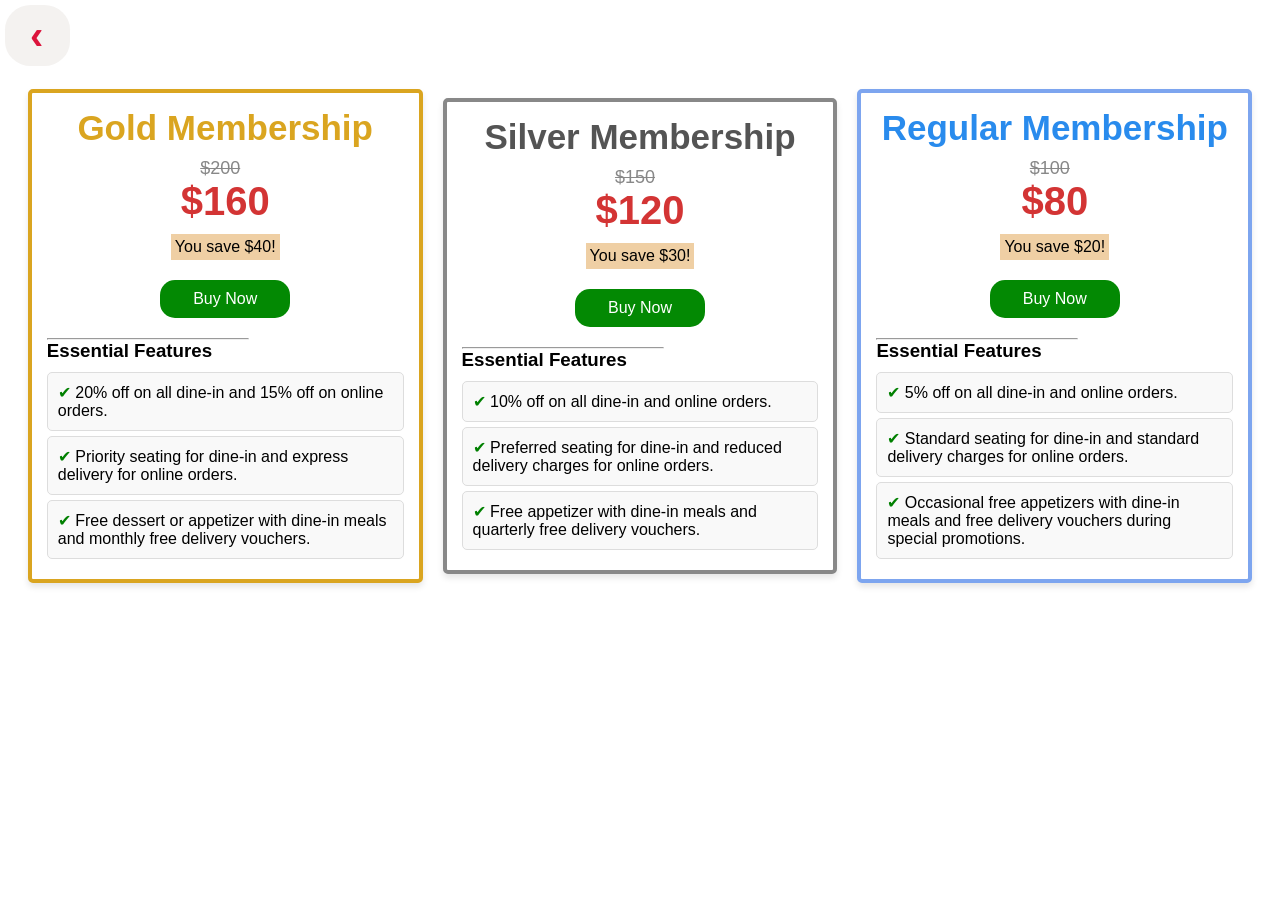
<file: Html-files/subscription.html>
<!DOCTYPE html>
<html lang="en">

<head>
    <meta charset="UTF-8">
    <meta name="viewport" content="width=device-width, initial-scale=1.0">
    <title>Product Offers</title>
    <link rel="stylesheet" href="subscription.css">
</head>

<body>
    <div>
    <a href="services.html">
        <p class="services_page"><b>&#8249;</b></p>
    </a>
    </div>
    <div class="container">
        <div class="product gold_mem">
            <p class="types_membership gold">Gold Membership</p class="types_membership">
            <p class="price"><span class="old-price">$200</span> <br> <span class="new-price">$160</span></p>
            <p class="savings">You save $40!</p>
            <button class="buy-now">Buy Now</button>

            <div class="features">
                <hr>
                <h3>Essential Features</h3>
                <ul>
                    <li> <span class="green-check">&#x2714;</span> 20% off on all dine-in and 15% off on online orders.
                    </li>
                    <li> <span class="green-check">&#x2714;</span> Priority seating for dine-in and express delivery for
                        online orders.</li>
                    <li> <span class="green-check">&#x2714;</span> Free dessert or appetizer with dine-in meals and
                        monthly free delivery vouchers.</li>
                </ul>
            </div>
        </div>
        <div class="product silver_mem">
            <p class="types_membership silver">Silver Membership</p class="types_membership">
            <p class="price"><span class="old-price">$150</span> <br><span class="new-price">$120</span></p>
            <p class="savings">You save $30!</p>
            <button class="buy-now">Buy Now</button>
            <div class="features">
                <hr>
                <h3>Essential Features</h3>
                <ul>
                    <li> <span class="green-check">&#x2714;</span> 10% off on all dine-in and online orders.</li>
                    <li> <span class="green-check">&#x2714;</span> Preferred seating for dine-in and reduced delivery
                        charges for online orders.</li>
                    <li> <span class="green-check">&#x2714;</span> Free appetizer with dine-in meals and quarterly free
                        delivery vouchers.</li>
                </ul>
            </div>
        </div>
        <div class="product regular_mem">
            <p class="types_membership regular">Regular Membership</p class="types_membership">
            <p class="price"><span class="old-price">$100</span><br> <span class="new-price">$80</span></p>
            <p class="savings">You save $20!</p>
            <button class="buy-now">Buy Now</button>
            <div class="features">
                <hr>
                <h3>Essential Features</h3>
                <ul>
                    <li> <span class="green-check">&#x2714;</span> 5% off on all dine-in and online orders.</li>
                    <li> <span class="green-check">&#x2714;</span> Standard seating for dine-in and standard delivery
                        charges for online orders.</li>
                    <li> <span class="green-check">&#x2714;</span> Occasional free appetizers with dine-in meals and
                        free delivery vouchers during special promotions.</li>
                </ul>
            </div>
        </div>
    </div>
</body>

</html>
</file>
<file: style.css>
@import url("https://fonts.googleapis.com/css2?family=Poppins:ital,wght@0,100;0,200;0,300;0,400;0,500;0,600;0,700;0,800;0,900;1,100;1,200;1,300;1,400;1,500;1,600;1,700;1,800;1,900&display=swap");

* {
  margin: 0px;
  padding: 0px;
}

body {
  background-color: black;
  overflow-x: hidden;
}

:root {
  --a: white;
  --drop-bg: #212123;
  --nav: black;
  --primary-bg-color: #ffffff;
  --primary-text-color: #333335;
  --secondary-bg-color: #f2f2f2;
  --accent-color: #9e5c48;
  --navbar-bg-color: #f2f2f2;
  --navbar-hover-color: #e5e5e5;
  --card-bg-color: #ffffff;
  --card-hover-color: #f5f5f5;
  --footer-bg-color: #f2f2f2;
  --footer-hover-color: #e5e5e5;
}

.dark-theme {
  --a: black;
  --drop-bg: #ffffff;
  --nav: white;
  --primary-bg-color: #212123;
  --primary-text-color: #ffffff;
  --secondary-bg-color: #333335;
  --accent-color: #9e5c48;
  --navbar-bg-color: #333335;
  --navbar-hover-color: #474749;
  --card-bg-color: #2c2c2e;
  --card-hover-color: #373739;
  --footer-bg-color: #28282a;
  --footer-hover-color: #333335;

}

.poppins-light {
  font-family: "Poppins", sans-serif;
  font-weight: 600;
  font-style: normal;
}

/*Scrollbar Style*/
::-webkit-scrollbar-track {
  -webkit-box-shadow: inset 0 0 6px rgba(0, 0, 0, 0.6);
  /* background-image: linear-gradient(to top, rgb(246, 10, 10) , rgb(248, 145, 49), rgb(236, 239, 56)); */
  background-color: white;
}

::-webkit-scrollbar {
  width:12px;

}

::-webkit-scrollbar-thumb {
  background-color: #ff0707;
  border-radius: 10px;
  border:.3px solid white;
  background-image: -webkit-linear-gradient(90deg,
      rgb(20, 21, 12) 0%,
      rgb(0, 0, 0) 25%,
      transparent 100%,
      rgb(247, 4, 4) 75%,
      transparent)
}

/* Home carousel/slider  */
#homeSlider .homeimg {
  max-height: 170vh;
  max-width: 300%;
}

#homeSlider .carousel-caption {
  top: 2rem;
  padding: 0px;
  left: 10%;
  right: 10%;
}

.slider-title {
  font-size: calc(1.3rem + 6.7vw);
  line-height: 1.1em;
  font-weight: 400;
  margin-bottom: 1.2rem;
}

.slider-subtitle {
  font-size: 1.2rem;
  color: hsl(38, 61%, 73%);
  font-weight: 700;
  letter-spacing: 0.4em;
  margin-bottom: 0;
}

.slider-text {
  font-size: 1.3rem;
  line-height: 1.1em;
  color: #dddddd;
  font-weight: 700;
  margin-bottom: 2rem;
}

.slider-button {
  letter-spacing: 3px;
  max-width: max-content;
  font-size: 1.2rem;
  font-weight: 700;
  padding: 0.8em 1.5em;
  border: 3px solid white;
  transition: 500ms ease;
}

#homeSlider .slider-button:is(:hover, :focus-visible, :active) {
  background-color: hsl(38, 61%, 73%);
  color: hsla(40, 12%, 5%, 1);
  border-color: hsla(40, 12%, 5%, 1);
  letter-spacing: 0.25rem;
}

.slider-reveal {
  transform: translateY(30px);
  opacity: 0;
}

#homeSlider .carousel-item.active .slider-reveal {
  animation: sliderReveal 1s ease forwards;
}

@keyframes sliderReveal {
  0% {
    transform: translateY(30px);
    opacity: 0;
  }

  100% {
    transform: translateY(0);
    opacity: 1;
  }
}

#homeSlider .carousel-item.active .slider-subtitle {
  animation-delay: 500ms;
}

#homeSlider .carousel-item.active .slider-title {
  animation-delay: 1000ms;
}

#homeSlider .carousel-item.active .slider-text {
  animation-delay: 1.5s;
}

#homeSlider .carousel-item.active .slider-button {
  animation-delay: 2s;
}

#homeSlider .carousel-item.active .slider-bg {
  animation: smoothScale 7s linear forwards;
}

@keyframes smoothScale {
  0% {
    transform: scale(1);
  }

  100% {
    transform: scale(1.15);
  }
}

/* ABOUT US SECTION */
.about_us {
  background-color: rgb(224, 224, 252);
  overflow: hidden;
  padding-bottom: 120px;
}

.about_us .discount-rolling h1 {
  text-transform: uppercase;
  background: linear-gradient(to right, #de6262, #ffb88c);
  border-bottom: 5px solid var(--bs-body-color);
  border-right: 4px solid var(--bs-body-color);
  animation: marquee 10s linear infinite;
  margin-bottom: 0px;
}

.about_us .discount-rolling {
  white-space: nowrap;
  overflow: hidden;
  box-shadow: 0 0 5px 5px rgba(214, 22, 22, 0.145);
}

@keyframes marquee {
  0% {
    transform: translateX(0);
  }

  100% {
    transform: translateX(-100%);
  }
}

.about_us .tagline {
  color: brown;
  font-family: "Bree Serif", serif;
  font-size: 2.3rem;
  width: 80%;
  margin-bottom: 60px;
  text-wrap: wrap;
}

.about_us .qualities {
  font-family: "Bree Serif", serif;
  text-align: center;
  margin: auto 0;
}

.about_us .qualities img {
  max-width: 80%;
  min-width: 60%;
  border-radius: 20px;
  aspect-ratio: 1.6875;
}

.about_us .qualities .card {
  border: 2px solid brown;
  margin: 0 1vw;
  height: 100%;
}

.about_us .card-title {
  font-size: 1.5rem;
}

.about_us .card:hover {
  box-shadow: #212123 1px 1px 8px;
  scale: 1.015;
  cursor: pointer;
}

/* SERVICES SECTION */
.services_container .card {
  border: none;
  border-radius: 0px;
}

.services_container .img-container {
  height: 550px;
  width: 100%;
  background-color: black;
}

@media screen and (max-width: 768px) {
  .services_container .img-container {
    height: 900px;
  }
}

@media screen and (max-width: 1200px) {
  .services_container .box_main {
    text-align: center;
  }
}

.services_container img {
  width: 100%;
  height: 100%;
  object-fit: cover;
  opacity: 0.4;
}

.services_container .card-img-overlay {
  overflow: hidden;
  color: white;
}

.services_container .box_main {
  font-family: "Oswald", sans-serif;
  padding: 0;
}

.services_container .box_main h1 {
  font-size: 4.5rem;
  padding: 0;
  margin-bottom: 6px;
}

.services_container .box {
  font-size: 1.3rem;
  padding: 0;
  text-align: center;
}

.services_container .box h1 {
  margin-bottom: 0.5em;
}

.services_container .btn {
  text-transform: uppercase;
  font-size: 1.2rem;
  font-weight: 700;
  letter-spacing: 3px;
  max-width: max-content;
  border-width: 2px;
}

/* MENU CONTAINER */
.menu_container {
  background-color: rgb(224, 224, 252);
  padding: 100px 0px 100px 0px;
  overflow: hidden;
}

.mainhead h1 {
  font-family: "Bree Serif", serif;
  font-size: 2.8rem;
}

.mainhead p {
  font-size: 1.2rem;
  color: brown;
  font-family: "Bree Serif", serif;
}

.mainhead .btn {
  border: 2px solid brown;
  font-size: 1.4rem;
  padding: 7px;
  border-radius: 10px;
  font-family: "Bree Serif", serif;
  margin-bottom: 50px;
  background-color: brown;
  color: white;
}

.mainhead .btn:hover {
  border: 2px solid brown;
  color: brown;
  background-color: #f2f2f2;
}

.menu_items .items {
  text-align: center;
  max-height: 370px;
  background-color: #f2f2f2;
  border: 3px solid brown;
  font-family: "Bree Serif", serif;
  transition: 0.2s all ease-in;
  border-radius: 10px;
}

.menu_items .items:hover {
  box-shadow: #212123 1px 1px 8px;
  cursor: pointer;
  scale: 1.02;
  background-color: #ca8787;
}

.menu_items .card-body {
  min-height: 130px;
  padding: 5px 5px 5px 5px;
}

.menu_items .img-container {
  width: 90%;
  margin-top: 1em;
  margin-right: auto;
  margin-left: auto;
}

.menu_items img {
  object-fit: cover;
  object-position: center;
  height: 220px;
  width: 100%;
  border-radius: 15px;
}

.menu_items .items h3 {
  font-size: 1.4rem;
  margin-top: 10px;
  color: brown;
}

/* TESTIMONIALS */
.testimonial-container {
  background-color: brown;
}

.testimonial-container h2 {
  font-size: 3rem;
  margin-bottom: 1rem;
  text-align: center;
  color: white;
}

.testimonial-container .description {
  text-align: center;
  width: 40%;
  color: white;
  margin: auto;
}

#testimonials .carousel-inner {
  min-height: 350px;
}

#testimonials .carousel-caption {
  top: 165px;
  left: 30%;
  right: 30%;
}

#testimonials .img-box {
  width: 120px;
  height: 120px;
  margin: 0 auto;
  border-radius: 50%;
}

#testimonials .img-box img {
  width: 100%;
  height: 100%;
  object-fit: cover;
  border-radius: 50%;
}

#testimonials .fa-star {
  color: #ffdc12;
}

#testimonials .list-inline {
  list-style-type: none;
}

@media screen and (max-width: 768px) {
  .testimonial-container .description {
    width: 70%;
  }

  #testimonials .carousel-caption {
    left: 10%;
    right: 10%;
  }

}

/* IMAGE GALLERY */
.picture-gallery .col-3 {
  overflow: hidden;
}

.picture-gallery img {
  width: 100%;
  transform: scale(1.15);
  opacity: 0.7;
}

.picture-gallery img:hover {
  transform: scale(1.03);
  opacity: 1;
}

/* APP DOWNLOAD SECTION */
.app_download {
  background-color: brown;
  height: fit-content;
  color: white;
  padding-left: 4%;
  padding-top: 4%;
  padding-right: 2%;
}

.app_download h4 {
  font-size: 2rem;
  margin-bottom: 1.5rem;
}

.app_download h2 {
  font-size: 3.5rem;
}

.app_download p {
  font-size: 1.3rem;
  font-style: italic;
}

.app_download img:hover {
  transform: scale(1.1);
}

.app-download-img {
  max-height: 70px;
  padding: 10px;
}

/* FOR CONTENT LOADER AT THE BEGINNING  */
#loader-wrapper {
  position: fixed;
  top: 0;
  left: 0;
  width: 100%;
  height: 100%;
  z-index: 1100;
}

#loader-wrapper .loader-section {
  position: fixed;
  top: 0;
  width: 51%;
  height: 100%;
  background: #EEEEEE;
  z-index: 1000;
  -webkit-transform: translateX(0);
  transform: translateX(0);
}

#loader-wrapper .loader-section.section-left {
  left: 0;
}

#loader-wrapper .loader-section.section-right {
  right: 0;
}

#loader {
  display: block;
  position: relative;
  left: 50%;
  top: 50%;
  width: 150px;
  height: 150px;
  margin: -75px 0 0 -75px;
  border-radius: 50%;
  border: 3px solid transparent;
  border-top-color: #DC5F00;
  -webkit-animation: spin 2s linear infinite;
  animation: spin 2s linear infinite;
  z-index: 99999;
}

#loader:before {
  content: "";
  position: absolute;
  top: 5px;
  left: 5px;
  right: 5px;
  bottom: 5px;
  border-radius: 50%;
  border: 3px solid transparent;
  border-top-color: #373A40;
  -webkit-animation: spin 3s linear infinite;
  animation: spin 3s linear infinite;
}

#loader:after {
  content: "";
  position: absolute;
  top: 15px;
  left: 15px;
  right: 15px;
  bottom: 15px;
  border-radius: 50%;
  border: 3px solid transparent;
  border-top-color: #686D76;
  -webkit-animation: spin 1.5s linear infinite;
  animation: spin 1.5s linear infinite;
}

.loaded #loader-wrapper {
  visibility: hidden;
  -webkit-transform: translateY(-100%);
  transform: translateY(-100%);
  -webkit-transition: all 0.3s 1s ease-out;
  transition: all 0.3s 1s ease-out;
}

.loaded #loader-wrapper .loader-section.section-left {
  -webkit-transform: translateX(-100%);
  transform: translateX(-100%);
  -webkit-transition: all 0.7s 0.3s cubic-bezier(0.645, 0.045, 0.355, 1);
  transition: all 0.7s 0.3s cubic-bezier(0.645, 0.045, 0.355, 1);
}

.loaded #loader-wrapper .loader-section.section-right {
  -webkit-transform: translateX(100%);
  transform: translateX(100%);
  -webkit-transition: all 0.7s 0.3s cubic-bezier(0.645, 0.045, 0.355, 1);
  transition: all 0.7s 0.3s cubic-bezier(0.645, 0.045, 0.355, 1);
}

.loaded #loader {
  opacity: 0;
  -webkit-transition: all 0.3s ease-out;
  transition: all 0.3s ease-out;
}

@-webkit-keyframes spin {
  0% {
    -webkit-transform: rotate(0deg);
    transform: rotate(0deg);
  }

  100% {
    -webkit-transform: rotate(360deg);
    transform: rotate(360deg);
  }
}

@keyframes spin {
  0% {
    -webkit-transform: rotate(0deg);
    transform: rotate(0deg);
  }

  100% {
    -webkit-transform: rotate(360deg);
    transform: rotate(360deg);
  }
}

/* FAQS CONTAINER */
.faq-section {
  background-color: brown;

  .faq-container {
    max-width: 800px;
    padding: 50px 20px;
    color: white;
    border-radius: 10px;
  }

  .faq-container h1 {
    text-align: center;
    margin-bottom: 20px;
  }

  .faq-item {
    margin-bottom: 20px;
    border-bottom: 1px solid #ddd;
    padding-bottom: 10px;
  }

  .faq-item h2 {
    cursor: pointer;
    margin: 0;
    padding: 10px;
    background-color: brown;
    border: 1px solid #ddd;
    border-radius: 5px;
    display: flex;
    justify-content: space-between;
    align-items: center;
    position: relative;
  }

  .faq-item h2:hover {
    background-color: brown;
  }

  .faq-item p {
    display: none;
    margin: 10px 0 0;
  }

  .faq-item.active p {
    display: block;
  }

  .faq-item h2::after {
    content: '\25BC';
    /* Unicode for downward arrow */
    font-size: 1rem;
    color: white;
    transition: transform 0.3s ease;
  }

  .faq-item.active h2::after {
    transform: rotate(-180deg);
    /* Rotate the arrow when active */
  }
}
</file>
<file: Css-files/scroll-top-button.css>
.material-symbols-outlined {
  font-variation-settings:
    'FILL' 0,
    'wght' 400,
    'GRAD' 0,
    'opsz' 24
}

.scroll-top-button {
  position: fixed;
  /* top: auto; */
  bottom: 3.2%;
  left: 1.4%;
  width: 40px;
  height: 40px;
  display: flex;
  justify-content: center;
  align-items: center;
  background: linear-gradient(45deg, rgb(234, 16, 16), #f2a736);
  color: #f3f7f8;
  border: none;
  border-radius: 50%;
  outline: none;
  cursor: pointer;
  display: none;
}

@keyframes bouncing {
  0% {
    transform: translateY(0);
  }

  50% {
    transform: translateY(-5px);
  }

  100% {
    transform: translateY(0);
  }
}

.scroll-top-button {
  animation: bouncing 1s infinite ease-in-out;
}
</file>
<file: Css-files/content.css>
* {
	margin: 0px;
	padding: 0px;
}

body {
	background-color: black;
	overflow-x: hidden;
}

/* MENU + LOGIN + SIGNUP + CONTACT PAGE */
.head_container {
	margin-top: 66px;
}

.head_container::before {
	content: "";
	width: 100%;
	height: 100%;
	position: absolute;
	top: 0;
	left: 0;
	background-image: url(https://cdn.tasteatlas.com//images/toplistarticles/d0e6a0a79d5f4197a51f4ca065393ffe.jpg?mw=1800);
	background-size:cover;
	opacity: 0.4;
	z-index: -1;
}

.head_container .mainhead {
	text-align: center;
	padding-top: 30px;
}

.head_container .mainhead h1 {
	font-family: "Bree Serif", serif;
	font-size: 3.8rem;
	color: white;
	font-weight: 700;
	letter-spacing: 5px;
}

/* MENU PAGE SPECIFICS */
.menu-container {
	padding: 55px 10px 30px 10px;
	background-color: rgb(224, 224, 252);
}

.menu-container .container-fluid {
	width: 80%;
}

@media screen and (width>=360px) and (width<=576px) {
	.menu-container .container-fluid {
		width: 60%;
	}
}

@media screen and (width < 360px) {
	.menu-container .container-fluid {
		width: 100%;
	}
}

.menu-container .nav-pills {
	padding-bottom: 50px;
}

.menu-container .nav-pills button {
	padding: 0.5rem 0.3rem;
	text-transform: uppercase;
	border-radius: 20px;
}

.menu-container .nav-pills .nav-link {
	color: rgb(204, 12, 12);
}

.menu-container .nav-pills .nav-link.active {
	background-color: rgb(204, 12, 12);
	color: white;
}

.menu-items .row {
	align-items: stretch;
}

.menu-items .card {
	height: 100%;
	background: white;
	border: 1px solid rgb(186, 186, 201);
	border-radius: 20px;
	text-align: center;
	font-family: "Bree Serif", serif;
	transition: all 0.4s linear;
}

.menu-items .card:hover {
	box-shadow: 0 0 10px rgba(224, 224, 252, 0.678);
	transform: translateY(-5px);
}

.menu-items .card-thumbnail img {
	object-fit: cover;
	width: 100%;
	aspect-ratio: 7/5;
	border-radius: 20px 20px 0px 0px;
}

.menu-items .black-overlay:before {
	content: "";
	width: 100%;
	aspect-ratio: 7/5;
	position: absolute;
	background: rgba(0, 0, 0, 0.244);
	visibility: hidden;
	z-index: 100;
	top: 0;
	left: 0;
	opacity: 0;
	transition: all 0.4s linear;
	border-radius: 20px 20px 0px 0px;
}

.menu-items .card .btn {
	position: absolute;
	left: 20%;
	top: 18%;
	width: 60%;
	font-size: 1.1rem;
	padding: 3px 0;
	border: 1.3px solid orangered;
	border-radius: 20px;
	font-family: "Bree Serif", serif;
	background-color: orangered;
	color: white;
	transition: all 0.3s ease-in-out;
	visibility: hidden;
	opacity: 0;
	z-index: 1000;
}

.menu-items .card:hover .card-thumbnail .btn {
	visibility: visible;
	opacity: 1;
}

.menu-items .card .btn:hover {
	border: 1.3px solid orangered;
	background-color: white;
	color: orangered;
}

.menu-items .card:hover .card-thumbnail .black-overlay:before {
	opacity: 1;
	visibility: visible;
}

.menu-items .card h3 {
	font-size: 1.1rem;
	font-weight: bold;
}

.menu-items .card p {
	margin-bottom: 0.5rem;
}

.menu-items .pagination {
	padding-top: 1.5rem;
}

.menu-items .pagination li {
	width: 50px;
	height: 50px;
	padding: 5px;
}

.menu-items .pagination .btn {
	border-radius: 50%;
	font-size: 1.1rem;
	height: 100%;
	width: 100%;
	background-color: white;
	font-weight: 600;
	color: rgb(177, 0, 0);
}

.menu-items .pagination .btn.active {
	border: 2px solid rgb(177, 0, 0);
}

.menu-items .pagination .btn.prev,
.menu-items .pagination .btn.next {
	background-color: rgb(204, 12, 12);
	border-color: rgb(204, 12, 12);
	color: white;
}

.menu-items .pagination .btn.prev:is(:hover, :focus),
.menu-items .pagination .btn.next:is(:hover, :focus) {
	background-color: rgb(177, 0, 0);
	border-color: rgb(177, 0, 0);
	box-shadow: 0px 5px 5px rgba(177, 0, 0, 0.429);
}

.filter_container {
	text-align: center;
	margin: 20px 0;
	color: aliceblue;
	background-color: transparent;
}

.filter_container h2 {
	font-size: 24px;
	margin-bottom: 20px;
}

.filter_container .filters {
	display: flex;
	justify-content: center;
	align-items: center;
	flex-wrap: wrap;
	gap: 10px;
}

.filter_container label {
	font-size: 16px;
	margin-right: 10px;
}

.filter_container select {
	padding: 10px;
	border: 1px solid #ccc;
	border-radius: 5px;
	font-size: 16px;
	outline: none;
	transition: border-color 0.3s ease;
}

.filter_container select:hover,
.filter_container select:focus {
	border-color: #dc3545;
}

.filter_container button {
	padding: 10px 20px;
	background-color: #dc3545;
	color: #fff;
	border: none;
	border-radius: 5px;
	font-size: 16px;
	cursor: pointer;
	transition: background-color 0.3s ease;
}

.filter_container button:hover {
	background-color: #dc3545;
}

@media (max-width: 768px) {
	.filter_container .filters {
		flex-direction: column;
		align-items: stretch;
	}

	.filter_container label,
	.filter_container select,
	.filter_container button {
		width: 100%;
		margin-bottom: 10px;
	}

	.filter_container button {
		margin-top: 10px;
	}
}

/* CONTACT US PAGE */
.contact-wrapper{
	background-color: rgb(224, 224, 252);
}

.contact-wrapper h1{
	font-size: 2.8rem;
	font-weight: bold;
}

.contact-wrapper .text{
	font-size: 1rem;
	line-height: 1.5;
	color: #080808;
	margin-bottom: 2rem;
}

.contact-wrapper .icon i{
	font-size: 1.4rem;
	color: rgb(208, 50, 50);;
	position: absolute;
}

.contact-wrapper .icon{
	height: 3rem;
	width: 3rem;
	border: 1px solid black;
	border-radius: 50%;
	position: relative;
	margin-right: 15px;
	margin-left: 5px;
}

.contact-wrapper .single-contact{
	min-width: 60%;
	max-width: 100%;
	height: 100%;
	background-color: white;
	padding: 15px;
	border-radius: 20px;
	align-items: center;
	box-shadow: 5px 5px 25px rgba(0, 0, 0, 0.1);
}

.contact-wrapper .title{
	font-weight: 700;
}

.contact-wrapper .single-contact p{
	margin-bottom: 0;
	overflow-wrap: break-word;
}

.contact-wrapper .contact-info{
	width: 70%;
}

.contact-form-wrapper{
	background-color: rgb(224, 224, 252);
}

.contact-form-wrapper .form-control{
	box-shadow: 0px 5px 25px rgba(0, 0, 0, 0.1);
	border: none;
	padding-left: 25px;
}

.contact-form-wrapper input{
	padding: 15px;
	border-radius: 30px;
}

.contact-form-wrapper textarea{
	padding: 20px;
	border-radius: 15px;
}

.contact-form-wrapper .btn {
	padding: 10px 20px;
	margin-top: 5px;
	border: none;
	border-radius: 30px;
	outline: none;
	text-transform: uppercase;
	font-weight: 700;
	letter-spacing: 3px;
	color: white;
	background: rgb(208, 50, 50);
	box-shadow: 0px 10px 40px -12px #b10f1f85;
  }
  
.contact-form-wrapper .btn:hover {
	background: rgba(208, 50, 50, 0.9);
  }




















.head_container_service {
	height: 500px;
}

.head_container_service:before {
	background-image: url(https://cdn.tasteatlas.com//images/toplistarticles/d0e6a0a79d5f4197a51f4ca065393ffe.jpg?mw=1300);
	content: "";
	position: absolute;
	height: 500px;
	width: 100%;
	opacity: 0.4;
	z-index: -1;

}

.service-img {
	background-image: url(https://cdn.tasteatlas.com//images/toplistarticles/d0e6a0a79d5f4197a51f4ca065393ffe.jpg?mw=1300);
	/*content: "";
  position: absolute;
  height: 800px;
  width: 100%;
  opacity: 0.4;*/
	height: 550px;
	width: 100%;
	padding-top: 15px;
	background-size: cover;
}

.head_container_service .mainhead {
	text-align: center;
	padding-top: 30px;
	padding-bottom: 10px;
}

.but {
	border: 1.3px solid brown;
	font-size: 1.1rem;
	padding: 3px 25px;
	border-radius: 4px;
	font-family: "Bree Serif", serif;
	color: brown;
	background-color: #f2f2f2;
}

.butt {
	width: 80%;
	border: 1.3px solid red;
	font-size: 1.1rem;
	padding: 3px 0;
	border-radius: 20px;
	font-family: "Bree Serif", serif;
	background-color: orangered;
	color: white;
	margin-bottom: 9px;
	transition: all 0.3s ease-in-out;
	cursor: pointer;
}

.butt:hover {
	background-color: white;
	color: orangered;
}

.first_cont {
	display: flex;
	justify-content: center;
}

.first_cont .items {
	background-color: #f2f2f2;
	border: 3px solid rgba(138, 37, 37);
	box-shadow: 0 0 20px rgba(138, 37, 37, 0.5);
	padding: 25px 10px;
	margin: 15px;
	height: 270px;
	width: 230px;
	border-radius: 10px;
	text-align: center;
	font-family: "Bree Serif", serif;
}

.first_cont .items img {
	justify-content: center;
	height: 160px;
	width: 200px;
}

.first_cont .items h3 {
	font-size: 1.2rem;
	margin: 10px;
}

.first_cont .items p {
	margin-bottom: 20px;
}

/* service */
.service_container {
	box-sizing: border-box;
	background-color: rgb(224, 224, 252);
}

.second_cont {
	display: flex;
	padding: 40px;
	justify-content: center;
}

.second_cont1 {
	display: flex;
	padding: 0px 20px 100px 20px;
	justify-content: center;
}

.deals {
	display: flex;
	background-color: white;
	border: 2px solid rgb(138, 37, 37);
	/* box-shadow: 0 0 10px rgba(138, 37, 37, 0.5); */
	border-radius: 10px;
	padding: 15px 30px;
	margin: 20px 50px;
}

.deals p {
	font-size: 1.1rem;
	/* font-weight: bold; */
	padding-top: 2px;
	font-family: "Bree Serif", serif;
}

.deals i {
	margin: 0px 10px;
	padding: 0px 10px;
	font-size: 2rem;
}

/* Book Table */
.book-table-container {
	padding: 2vw;
	background-color: rgb(224, 224, 252);
}

.book-table-container .image-holder {
	display: table-cell;
	width: auto;
	background: url(https://cdn12.picryl.com/photo/2016/12/31/dining-table-table-cutlery-tableware-7ce371-1024.jpg);
	background-size: cover;
}

.book-table-container .form-container {
	display: table;
	max-width: 1000px;
	width: 90%;
	margin: 0 auto;
	box-shadow: 1px 1px 5px rgba(0, 0, 0, 0.1);
}

.book-table-container form {
	display: table-cell;
	width: 400px;
	background-color: #ffffff;
	padding: 40px 60px;
	color: #505e6c;
}

.book-table-container form h2 {
	font-size: 24px;
	line-height: 1.5;
	margin-bottom: 30px;
}

.book-table-container form .form-control {
	background: transparent;
	border: none;
	border-bottom: 1px solid #dfe7f1;
	border-radius: 0;
	box-shadow: none;
	outline: none;
	color: inherit;
	text-indent: 0px;
	height: 40px;
	max-width: max-content;
}

/* testimonal */
.testimonalsection {
	padding-top: 400px;
}

.testimonal__container {
	display: flex;
}

.testimonal__card {
	text-align: center;
	padding: 2rem 3rem 2.5rem;
	border: 2px solid rgba(224, 224, 252, 0.678);
	transition: border 0.4s, background-color 0.4s;
	background-color: white;
	box-shadow: 0 0 10px rgba(224, 224, 252, 0.678);
	border: 1px solid rgb(186, 186, 201);
	padding: 40px 30px;
	margin: 5px;
	color: rgb(107, 107, 122);
}

.testimonal__image {
	width: 100px;
	height: 100px;
	border-radius: 50%;
	margin: 0 auto 1.5rem;
}

.testimonal__title {
	margin-bottom: 0.75rem;
}

.testimonal__description {
	margin-bottom: 1.25rem;
}

.section__title {
	text-align: center;
	font-size: 2rem;
	color: rgb(58, 58, 66);
}

/* Cart page styling */
.cart-section {
	padding: 55px 70px 30px 70px;
	background-color: rgb(224, 224, 252);
	display: flex;
	justify-content: center;
	flex-wrap: wrap;
}

.cart {
	width: 80%;
	background-color: #f2f2f2;
	text-align: center;
	font-family: "Bree Serif", serif;
	font-size: 1.2rem;
	display: flex;
	justify-content: center;
	padding: 5%;
}

.cart table,
th,
td {
	text-align: center;
	border: 2px solid black;
	width: 75%;
	color: black;
}

#bill {
	color: rgb(196, 74, 74);
}

.star-button {
	background: none;
	border: none;
	cursor: pointer;
	color: #ccc;
	/* Default color for empty star */
	font-size: 15px;
	padding: 0;
}

.star-button:hover,
.star-button:focus {
	color: #f1c40f;
	/* Yellow color for filled star */
	outline: none;
}

.star-button.rated {
	color: #f1c40f;
	/* Yellow color for filled star */
}

.star-button.hover {
	color: #f1c40f;
	/* Yellow color for hovered star */
}

.star-button.greyed {
	color: #ccc;
	/* Grey color for greyed out star */
}

/* Cart -> Input Section for Coupon Code  */

#haveCoupon {
	text-align: center;
	font-size: 1.2rem;
	margin: 0.5rem;
}

.inputForCoupon {
	margin: 20px 0;
	display: flex;
	flex-direction: column;
	gap: 1rem;
}

.enterCouponCode {
	display: flex;
	gap: 1rem;
}

#inputCode {
	padding: 18px;
	margin-right: 10px;
	width: 250px;
	border-radius: 0.3rem;
	background-color: white;
	font-size: medium;
	border: 2px solid black;
}

#inputCode:hover {
	border: 2px solid #a52a2a;
}

#applyCouponButton {
	width: 5rem;
	border-radius: 0.3rem;
	padding: 10px 20px;
	background-color: #a52a2a;
	color: white;
	font-weight: bold;
	border: none;
	cursor: pointer;
}

#applyCouponButton:hover {
	background-color: #a52a2ad7;
}

.menu_items .items img:hover {
	transform: scale(1.1);
	box-shadow: rgba(60, 64, 67, 0.3) 0px 1px 2px 0px, rgba(60, 64, 67, 0.15) 0px 1px 3px 1px;
	-webkit-transform: scale(1.1);
	-moz-transform: scale(1.1);
	-ms-transform: scale(1.1);
	-o-transform: scale(1.1);
}

.menu_items .items img {
	transition: 3s, 1s ease-in-out;
}

/* .container {
	display: flex;
	flex-direction: row;
	justify-content: space-between;
	align-items: flex-start;
} */
/* 
.img-fluid {
	height: 300px;
	width: 300px;
	margin-top: 250px;
	margin-left: 100px;
} */

::-webkit-scrollbar-track {
	-webkit-box-shadow: inset 0 0 6px rgba(0, 0, 0, 0.6);
	background-image: linear-gradient(to top, rgb(246, 10, 10) , rgb(248, 145, 49), rgb(236, 239, 56));
  }
  
  ::-webkit-scrollbar {
	width:12px;
  
  }
  
  ::-webkit-scrollbar-thumb {
	background-color: #ff0707;
	border-radius: 10px;
	border:.3px solid white;
	background-image: -webkit-linear-gradient(90deg,
		rgb(20, 21, 12) 0%,
		rgb(0, 0, 0) 25%,
		transparent 100%,
		rgb(247, 4, 4) 75%,
		transparent)
  }
</file>
<file: Css-files/cart.css>
* {
    box-sizing: border-box;
    font-family: "Bree Serif", serif;
}

  .mainhead {
    text-align: center;
    padding-top: 50px;
    padding-bottom: 20px;
    /*padding-bottom: 50px;*/
  }
.cart-section {
    align-items: center;
    padding: 25px 15px;
    flex-direction: column;
}

.cart {
    padding: 1% 2%;
    width: 80%;
    margin-top: 20px;
    flex-direction: column;
}

#cart-items {
    width: 100%;
}

.cart-item {
    color: black;
    width: 100%;
    display: flex;
    justify-content: space-between;
    align-items: center;
    padding: 20px 10px;
    border-bottom: 1px solid gray;
}

.cart-item:hover {
    background-color: rgb(229, 229, 229);
}

.cart-item img {
    border-radius: 50%;
    box-shadow: 0 0 5px rgb(196, 74, 74);
}

.detail {
    display: flex;
    flex-direction: column;
    flex-wrap: wrap;
    justify-content: space-between;
    align-items: center;
    width: 60%;
    gap: 10px;
}

.quantity-wrapper {
    padding: 5px;
    border-radius: 25px;
    border: 1px solid gray;
}

.quantity-wrapper *
 {
    display: inline-block;
    width: 30px;
    height: 30px;
    text-align: center;
    line-height: 30px;
    border-radius: 50%;
    transition: 0.3s;
    cursor: pointer;
}

.btn {
    font-family: Verdana, Geneva, Tahoma, sans-serif;

}

.remove {
    line-height: 25px;
}

.btn:hover {
    background-color: rgb(196, 74, 74);
    color: white;
}

.decrease-quantity.disable {
    opacity: 0.3;
    pointer-events: none;
    cursor: not-allowed;
}

#cart-total {
    padding-top: 15px;
    text-align: right;
    color: rgb(196, 74, 74);
}

#cart-total span {
    font-size: 13px;
    color: gray;
}

.empty-cart {
    display: flex;
    flex-direction: column;
    gap: 20px;
    align-items: center;
    justify-content: center;
}

.empty-cart * {
    text-align: center;
    color: black;
}

.empty-cart p {
    max-width: 500px;
    width: 100%;
}
.empty-cart h4, .empty-cart button {
    margin: 20px;
}
input,
textarea {
    width: 100%;
}
.coupen {
    position: fixed;
    top: 0;
    left: 0;
    width: 100%;
    /* padding: 10px; */
    padding: 10px;
    height: 40px;
    background-color: brown;
    color: aliceblue;
    z-index: 20;
}
@media all and (max-width: 768px) {
    .cart {
        width: 100%;
    }
    .detail {
        flex-direction: column;
        justify-content: left;
        align-items:flex-start;
        gap: 5px;
    }
}
.congomessagebox {
    display: flex;
    justify-content: center;
    align-items: center;
    height: 10vh;
    margin: 0;
    font-family: 'Gill Sans', 'Gill Sans MT', Calibri, 'Trebuchet MS', sans-serif;
    background-color: #f0f8ff;
    color: rgb(22, 22, 18);
}

.modal {
    display: none;
    position: fixed;
    z-index: 1;
    left: 0;
    top: 0;
    width: 100%;
    height: 100%;
    overflow: auto;
    /* background-color: rgba(0, 0, 0, 0.4); */
    background-image: url('../Images/congo-box-background.jpg');
    /* https://i.ytimg.com/vi/6N_nf1dx5aY/maxresdefault.jpg */
background-repeat: no-repeat;
background-size: 100% 100%;}
/* }Confetti Background GIF by Justin - Find & Share on GIPHY.gif */
.modal-content {
    background-color: #fefefe;
    /* background-color: rgba(255, 255, 255, 0.8); */
    margin: 15% auto;
    padding: 20px;
    border: 1px solid #888;
    width: 50%;
    border-radius: 10px;
    box-shadow: 0 0 10px rgba(0, 0, 0, 0.1);
    opacity: 0.7;
}
/* h1 {
    color: #4CAF50;
} */
.close {
    color: #aaa;
    float: right;
    font-size: 28px;
    font-weight: bold;
}

::-webkit-scrollbar-track {
    -webkit-box-shadow: inset 0 0 6px rgba(0, 0, 0, 0.6);
    background-image: linear-gradient(to top, rgb(246, 10, 10) , rgb(248, 145, 49), rgb(236, 239, 56));
  }
  
  ::-webkit-scrollbar {
    width:12px;
  
  }
  
  ::-webkit-scrollbar-thumb {
    background-color: #ff0707;
    border-radius: 10px;
    border:.3px solid white;
    background-image: -webkit-linear-gradient(90deg,
        rgb(20, 21, 12) 0%,
        rgb(0, 0, 0) 25%,
        transparent 100%,
        rgb(247, 4, 4) 75%,
        transparent)
  }
</file>
<file: Css-files/navbar.css>
:root {
  --a: white;
  --drop-bg: #212123;
  --nav: black;
  --primary-bg-color: #ffffff;
  --primary-text-color: #333335;
  --secondary-bg-color: #f2f2f2;
  --accent-color: #9e5c48;
  --navbar-bg-color: #f2f2f2;
  --navbar-hover-color: #e5e5e5;
  --card-bg-color: #ffffff;
  --card-hover-color: #f5f5f5;
  --footer-bg-color: #f2f2f2;
  --footer-hover-color: #e5e5e5;
}

.dark-theme {
  --a: black;
  --drop-bg: #ffffff;
  --nav: white;
  --primary-bg-color: #212123;
  --primary-text-color: #ffffff;
  --secondary-bg-color: #333335;
  --accent-color: #9e5c48;
  --navbar-bg-color: #333335;
  --navbar-hover-color: #474749;
  --card-bg-color: #2c2c2e;
  --card-hover-color: #373739;
  --footer-bg-color: #28282a;
  --footer-hover-color: #333335;

}

/* Navbar */
.navbar {
  --bs-navbar-color: var(--a);
  background-color: var(--nav);
}

 .navbar-toggler-icon {
  background-image: url("data:image/svg+xml,%3csvg xmlns='http://www.w3.org/2000/svg' viewBox='0 0 30 30'%3e%3cpath stroke='white' stroke-linecap='round' stroke-miterlimit='10' stroke-width='3' d='M4 7h22M4 15h22M4 23h22'/%3e%3c/svg%3e");
}

.navbar-toggler {
  border: none;
}

.navbar-toggler:focus {
  box-shadow: none;
}

.navbar .navbar-collapse.enddiv{
  flex-grow: 0;
}

.center-links .nav-item .nav-link:hover {
  color: #f13800e4;
}

.end-links .nav-item .nav-link:hover {
  color: rgba(255, 183, 0, 0.705);
}

.navbar-nav.center-links .active {
  color: #dc3545;
  border-bottom: 2px solid #dc3545;
}

.navbar-nav.end-links .active {
  color: rgba(255, 183, 0, 0.705);
  border-bottom: 2px solid rgba(255, 183, 0, 0.705);
}

#theme-toggle-icon{
  width: 30px;
  cursor: pointer;
}

.center-links .nav-item .dropdown-menu{
  background-color: var(--drop-bg);
  color:var(--a);
  border-radius: 0;
  border: none;
  padding-top: 0;
}

.dropdown-item{
  padding: 4px 8px;
  color: var(--a);
  font-size: 15px;
}

.dropdown-item:active{
  background-color: #dc3545;
}
</file>
<file: Css-files/footer.css>
/* FOOTER */
footer {
  overflow: hidden;
}

.foot-panel1 {
  background-color: rgb(138, 37, 37);
  color: white;
  height: fit-content;
}

.foot-panel1 .container-fluid {
  width: 90%;
}

.foot-panel1 .nav-link {
  font-size: 0.85rem;
  color: #dddddd;
  padding: 0;
}

.foot-panel1 .nav-link:hover {
  text-decoration: underline;
  color: #dddddd;
}

#footer-email,
#footer-message {
  padding-left: 10px;
  padding-right: 10px;
  background-color: rgba(210, 167, 167, 0.5);
  color: white;
  border: none;
}

#footer-email:focus,
#footer-message:focus {
  box-shadow: none;
}

#footer-email::placeholder,
#footer-message::placeholder {
  color: white;
}

.foot-panel1 .btn {
  background-color: rgb(117, 21, 21);
  border: none;
}

.foot-panel1 .btn:is(:hover, :focus) {
  background-color: rgb(196, 89, 89);
  border: none;
}

.foot-panel2 {
  background-color: rgb(110, 28, 28);
  color: white;
  height: fit-content;
  font-size: 0.9rem;
  text-align: center;
}

.foot-panel2 .social-icons a {
  font-size: 1.2rem;
  padding: 10px;
  margin: 10px;
  text-decoration: none;
  color: black;
  background-color: white;
  border-radius: 50%;
  transition: 0.2s;
}

.foot-panel2 .fa-facebook:hover {
  background-color: #3b5998;
  color: white;
}

.foot-panel2 .fa-instagram:hover {
  background-color: #833ab4;
  background: linear-gradient(to right, #833ab4, #fd1d1d, #fcb045);
  color: white;
}

.foot-panel2 .fa-x-twitter:hover {
  background-color: black;
  color: white;
}

.foot-panel2 .fa-linkedin:hover {
  background-color: #0072b1;
  color: white;
}

.foot-panel2 .fa-github:hover {
  background-color: #040204;
  color: white;
}

.foot-panel2 .fa-discord:hover {
  background-color: #5865f2;
  color: white;
}
.fa-linkedin:hover {
  background-color: blue;
  color: white;
}

#author {
  padding: 3px;
  color: #dddddd;
}

.foot-panel2 .copyright {
  background-color: rgb(98, 25, 25);
}

.foot-panel2 .text {
  margin: 0;
}
</file>
<file: Css-files/services.css>
/* * {
    font-family: "Bree Serif", serif;
} */

html{
    width: 100%;
    height: 100%;
    margin: 0;
    padding: 0;
    overflow-x: hidden;
    overflow-y: visible;
}

.head_container {
    overflow-x: scroll;
}

.mainhead {
    overflow-x: hidden;
    overflow: hidden;
}

.section1 {
    justify-content: center;
    display: flex;
    flex-direction: column;
    align-items: center;
}

.section__title {
    font-size: 4em;
    font-weight: bold;
    background: linear-gradient(90deg, rgb(138, 37, 37), rgb(237, 116, 116), rgb(138, 37, 37));
    -webkit-background-clip: text;
    color: transparent;
    animation: gradient-animation 3s infinite;
}

.section1>hr {
    opacity: 0;
    border-width: 2px;
}

.section1:hover>hr {
    border-bottom: 2px solid rgb(138, 37, 37);
    /* Add bottom border on hover */
    border-top: 2px solid rgb(138, 37, 37);
    width: 50%;
    opacity: 1;
}

#active-page {
    color: #dc3545;
    border-bottom: 2px solid #dc3545;
}

@keyframes gradient-animation {
    0% {
        background-position: 0% 50%;
    }

    50% {
        background-position: 100% 50%;
    }

    100% {
        background-position: 0% 50%;
    }
}

.head_container_service {
    height: fit-content;
}

.first_cont {
    flex-wrap: wrap;
}

.items {
    overflow: hidden;
    max-width: 230px;
}

.items img {
    transition: 0.3s;
    z-index: 12;
}

.items:hover img {
    transform: scale(1.1);
}

.but {
    transition: 0.5s;
    cursor: pointer;
}

.but:hover {
    background-color: rgb(138, 37, 37);
    color: white;
    transform: translateX(10px);
}

.testimonalsection {
    padding-top: 20px;
}

.fa-star,
.fa-star-half-stroke {
    color: goldenrod;
}

.testimonal__container {
    width: 80vw;
    margin: auto;
    display: flex;
    flex-wrap: wrap;
    justify-content: center;
    align-items: center;
}

.testimonal__title {
    color: rgb(138, 37, 37);
}

.testimonal__card {
    position: relative;
    background-color: transparent;
    border-radius: 5px;
    margin: 0;

}

.testimonal__image:hover {
    transform: translateY(10px);
}

.testimonal__swiper {
    background-color: white;
    margin: 5px;
    overflow: hidden;
    border: 2px solid rgb(138, 37, 37);
    border-radius: 5px;
    cursor: pointer;
    width: 330px;

}

.testimonal__swiper:hover {
    border-radius: 50%;
}

.testimonal__swiper>div {
    background-color: rgb(138, 37, 37);
    height: 33%;
    border-radius: 5px 5px 70% 70%;
    transition: 0.5s ease-in-out;
}

.testimonal__swiper:hover>div {
    height: 200%;
    border-radius: 20%;
}

.testimonal__swiper * {
    transition: 0.3s ease-in-out;
}

.testimonal__swiper:hover * {
    color: white;
}

.second_cont {
    flex-wrap: wrap;
}

.deals {
    flex: 1 1 300px;
    flex-wrap: wrap;
    align-items: center;
    justify-content: center;
    transition: 0.3s;
}

.deals:hover {
    transform: translateY(-10px);
    background-color: rgb(138, 37, 37);
    color: white;
    border-color: white;
}



#butt:hover {
    background-color: rgb(196, 89, 89);
}

::-webkit-scrollbar-track {
    -webkit-box-shadow: inset 0 0 6px rgba(0, 0, 0, 0.6);
    background-image: linear-gradient(to top, rgb(246, 10, 10) , rgb(248, 145, 49), rgb(236, 239, 56));
  }
  
  ::-webkit-scrollbar {
    width:12px;
  
  }
  
  ::-webkit-scrollbar-thumb {
    background-color: #ff0707;
    border-radius: 10px;
    border:.3px solid white;
    background-image: -webkit-linear-gradient(90deg,
        rgb(20, 21, 12) 0%,
        rgb(0, 0, 0) 25%,
        transparent 100%,
        rgb(247, 4, 4) 75%,
        transparent)
  }
</file>
<file: Css-files/cateringservices.css>
* {
  font-family: "Bree Serif", serif;
}

.mainhead:hover h1 {
  color: rgb(138, 37, 37);
}

#active-page {
  color: #dc3545;
  border-bottom: 2px solid #dc3545;
}

@keyframes gradient-animation {
  0% {
    background-position: 0% 50%;
  }

  50% {
    background-position: 100% 50%;
  }

  100% {
    background-position: 0% 50%;
  }
}

.head_container_service {
  height: fit-content;
}

.head_container_service h1 {
  text-align: center;
  padding: 3rem;
  letter-spacing: 3px;
  color: brown;
}

.first_cont {
  flex-wrap: wrap;
}

.first_cont .items {
  height: 28rem;
  width: 280px !important;
  max-width: 320px !important;
  /* padding-bottom: 2rem; */
}

.items {
  overflow: hidden;
}

.items h2 {
  padding: 1rem;
}
.items img {
  transition: 0.3s;
  z-index: 12;
}

.items li {
  padding: 7px;
  list-style: none;
}

.items .container {
  width: 80%;
  padding-left: 2rem;
}
.items:hover img {
  transform: scale(1.1);
}

.but {
  transition: 0.5s;
  cursor: pointer;
  margin-top: 1rem;
}

.but:hover {
  background-color: rgb(138, 37, 37);
  color: white;
  transform: translateX(10px);
}

.second_cont {
  flex-wrap: wrap;
}

.deals {
  flex: 1 1 300px;
  flex-wrap: wrap;
  align-items: center;
  justify-content: center;
  transition: 0.3s;
}

.deals:hover {
  transform: translateY(-10px);
  background-color: rgb(138, 37, 37);
  color: white;
  border-color: white;
}

input,
textarea {
  width: 100%;
}

#butt:hover {
  background-color: rgb(196, 89, 89);
}
::-webkit-scrollbar-track {
  -webkit-box-shadow: inset 0 0 6px rgba(0, 0, 0, 0.6);
  background-image: linear-gradient(to top, rgb(246, 10, 10) , rgb(248, 145, 49), rgb(236, 239, 56));
}

::-webkit-scrollbar {
  width:12px;

}

::-webkit-scrollbar-thumb {
  background-color: #ff0707;
  border-radius: 10px;
  border:.3px solid white;
  background-image: -webkit-linear-gradient(90deg,
      rgb(20, 21, 12) 0%,
      rgb(0, 0, 0) 25%,
      transparent 100%,
      rgb(247, 4, 4) 75%,
      transparent)
}
</file>
<file: Css-files/feedback.css>
body {
	min-width: 100%;
	display: flex;
	align-items: center;
	justify-content: center;
	margin: 0;
	overflow-x: hidden;
  }
  
  .main-outer {
	font-family: "Bree Serif", serif;
	line-height: 1.4;
	color: rgb(255, 255, 255);
	margin: 0;
	padding: 3.125rem 1rem; 
	box-sizing: border-box; 
	width: 100%;
	max-width: 600px; 
  }
  
  .main-outer::before {
	content: '';
	position: fixed;
	top: 0;
	left: 0;
	height: 100%;
	width: 100%;
	z-index: -1;
	background-image: linear-gradient(115deg, rgba(191, 7, 7, 0.456), rgba(7, 5, 7, 0.67)), url(../Images/homeSliderImages/home-slider-3.jpg);
	background-size: cover;
	background-repeat: no-repeat;
	background-position: center;
  }
  
  h1 {
	font-weight: 400;
	line-height: 1.2;
  }
  
  p {
	font-size: 1.125rem;
  }
  
  h1, p {
	margin-top: 0;
	margin-bottom: 0.5rem;
  }
  
  label, .pform {
	display: flex;
	align-items: center;
	margin-bottom: 0.5rem;
  }
  
  input, button, select, textarea {
	margin: 0;
	font-family: inherit;
	line-height: inherit;
  }
  
  button {
	border: none;
  }
  
  form {
	background: rgba(255, 255, 255, 0.186);
	padding: 2.5rem 0.625rem;
	border-radius: 0.25rem;
	backdrop-filter: blur(10px);
	box-shadow: 1px 2px 20px rgba(0, 0, 0, 0.555);
  }
  
  @media (min-width: 300px) {
	form {
	  padding: 2.5rem;
	}
  }
  
  .text-center {
	text-align: center;
  }
  
  .description {
	font-style: italic;
	font-weight: 200;
	text-shadow: 1px 1px 1px rgba(0 , 0, 0, 0.4);
  }
  
  fieldset {
	margin: 0 auto 1.25rem auto;
	padding: 0.25rem;
	border: none;
  }
  
  .form-control {
	display: block;
	width: 100%;
	height: 2.375rem;
	padding: 0.375rem 0.375rem;
	color: #495057;
	background-color: #ffffff94;
	background-clip: padding-box;
	border: 1px solid #ced4da;
	border-radius: 0.25rem;
	transition: border-color 0.15s ease-in-out, box-shadow 0.15s ease-in-out;
	box-sizing: border-box;
  }
  
  .input-radio, .input-checkbox {
	display: inline-box;
	margin-right: 0.625rem;
	min-height: 1.25rem;
	min-width: 1.25rem;
  }
  
  .fqual {
	display: flex;
	justify-content: space-around;
	font-size: 17px;
  }
  
  .input-textarea {
	min-height: 120px;
	width: 95%;
	padding: 0.625rem;
	
	
  }
  
  .submit-button {
	display: block;
	width: 100%;
	padding: 0.75rem;
	background: #37af65;
	color: inherit;
	border-radius: 2px;
	cursor: pointer;
  }
  
  .star-rating {
	display: flex;
	justify-content: space-around;
	padding: 0 1.25rem; 
  }
  
  .star-button {
	background: none;
	border: none;
	cursor: pointer;
	color: #ccc;
	font-size: 25px;
	padding: 0;
  }
  
  .star-button:hover, .star-button:focus {
	color: #f1c40f;
	outline: none;
  }
  
  .star-button.rated, .star-button.hover {
	color: #f1c40f;
  }
  
  .star-button.greyed {
	color: #ccc;
  }
  
  .rate-tit {
	font-size: 1.125rem;
	margin-bottom: 0.5rem;
	text-align: center;
  }
  
  @media (max-width: 800px) {
	.main-outer {
	  max-width: 500px;
	}
  
	.fqual {
	  font-size: 13px;
	}
	h1{
		font-size: 26px;
	  }
  }
  
  @media (max-width: 600px) {
	.main-outer {
	  max-width: 450px;
	}
	h1{
		font-size: 23px;
	  }
  }
 
  @media (max-width: 400px) {
	form{
		padding: 1.5rem;
	}
	.fqual {
		font-size: 12px;
	  }
	  .input-radio, .input-checkbox {
		margin-right: 0.325rem;
		min-height: 0.45rem;
		min-width: 0.45rem;
	  }
	  .rate-tit,p {
		font-size: 0.9rem;
	  }
	  h1{
		font-size: 19px;
	  }
  }
</file>
<file: Html-files/subscription.css>
*{
   margin: 0;
}

body {
   font-family: Arial, sans-serif;
   margin: 5px;
   padding: 0px;
   background-image: url(https://bsmedia.business-standard.com/_media/bs/img/article/2023-09/14/full/1694673859-4182.jpeg?im=FeatureCrop);
   background-size:cover;
   box-sizing: border-box;
   display: flex;
   flex-direction: column;
   flex-wrap: wrap;
   justify-content: center;
}

.services_page {
   color: crimson;
   left: 20px;
   top: 2px;
   font-size: 40px;
   font-weight: bold;
   background-color: rgb(244, 242, 240);
   width: 15px;
   border-radius: 40%;
   display: block;
   padding: 8px 25px;
}

.services_page:hover {
   color: #fff;
   background-color: crimson;
}

a {
   text-decoration: none;
}

.container {
   display: flex;
   flex-wrap: wrap;
   align-items: center;
   justify-content: center;
   padding: 1vw;
}


.product {
   flex: 1;
   display: flex;
   flex-direction: column;
   justify-content: center;
   align-items: center;
   background-color: #fff;
   border: 1px solid #ddd;
   border-radius: 5px;
   max-width: 50vw;
   margin: 10px;
   padding: 15px;
   text-align: center;
   box-shadow: 0 2px 4px rgba(0, 0, 0, 0.1);
   height: 87%;
   transition: transform 0.5s ease-in-out, box-shadow 0.3s ease-in-out;
   box-shadow: 0 4px 6px rgba(0, 0, 0, 0.1);
}


.product {
   color: black;
   margin-bottom: 10px;

}

.product:hover {
   transform: translateY(-8px);
   box-shadow: 0 8px 12px rgba(0, 0, 0, 0.2);
}


.price {
   font-size: 18px;
   margin: 10px 0;
}


.old-price {
   text-decoration: line-through;
   color: #888;
   margin-right: 10px;
}


.new-price {
   color: rgb(211, 52, 52);
   font-size: 40px;
   font-weight: bold;
}


.savings {
   color: black;
   font-size: 16px;
   margin-bottom: 20px;
   background-color: rgb(239, 207, 164);
   padding: 4px;
}


.buy-now {
   background-color: rgb(3, 137, 3);
   color: white;
   padding: 10px 20px;
   border: none;
   border-radius: 15px;
   cursor: pointer;
   font-size: 16px;
   margin-bottom: 20px;
   width: 130px;
}

.buy-now:hover {
   background-color: rgb(6, 112, 22);
}


.features {
   text-align: left;
}


.features h3 {
   color: black;
   margin-bottom: 10px;
}


.features ul {
   list-style-type: none;
   padding: 0;
}


.features li {
   background-color: #f9f9f9;
   margin: 5px 0;
   padding: 10px;
   border-radius: 5px;
   border: 1px solid #ddd;
}

.types_membership {
   font-size: 35px;
   font-weight: bold;
}

hr {
   width: 200px;

}

.green-check {
   color: green;
}

.gold {
   color: goldenrod;
}

.silver {
   color: #545454;
}

.regular {
   color: rgb(41, 139, 237);
}

.gold_mem {
   border-color: goldenrod;
   border-width: 4px;
}

.silver_mem {
   border-color: #888;
   border-width: 4px;
}

.regular_mem {
   border-color: rgb(125, 165, 239);
   border-width: 4px;
}

.gold_mem:hover {
   border-color: rgb(183, 133, 6);
}

.silver_mem:hover {
   border-color: #545454;
}

.regular_mem:hover {
   border-color: rgb(66, 124, 232);
}
</file>
